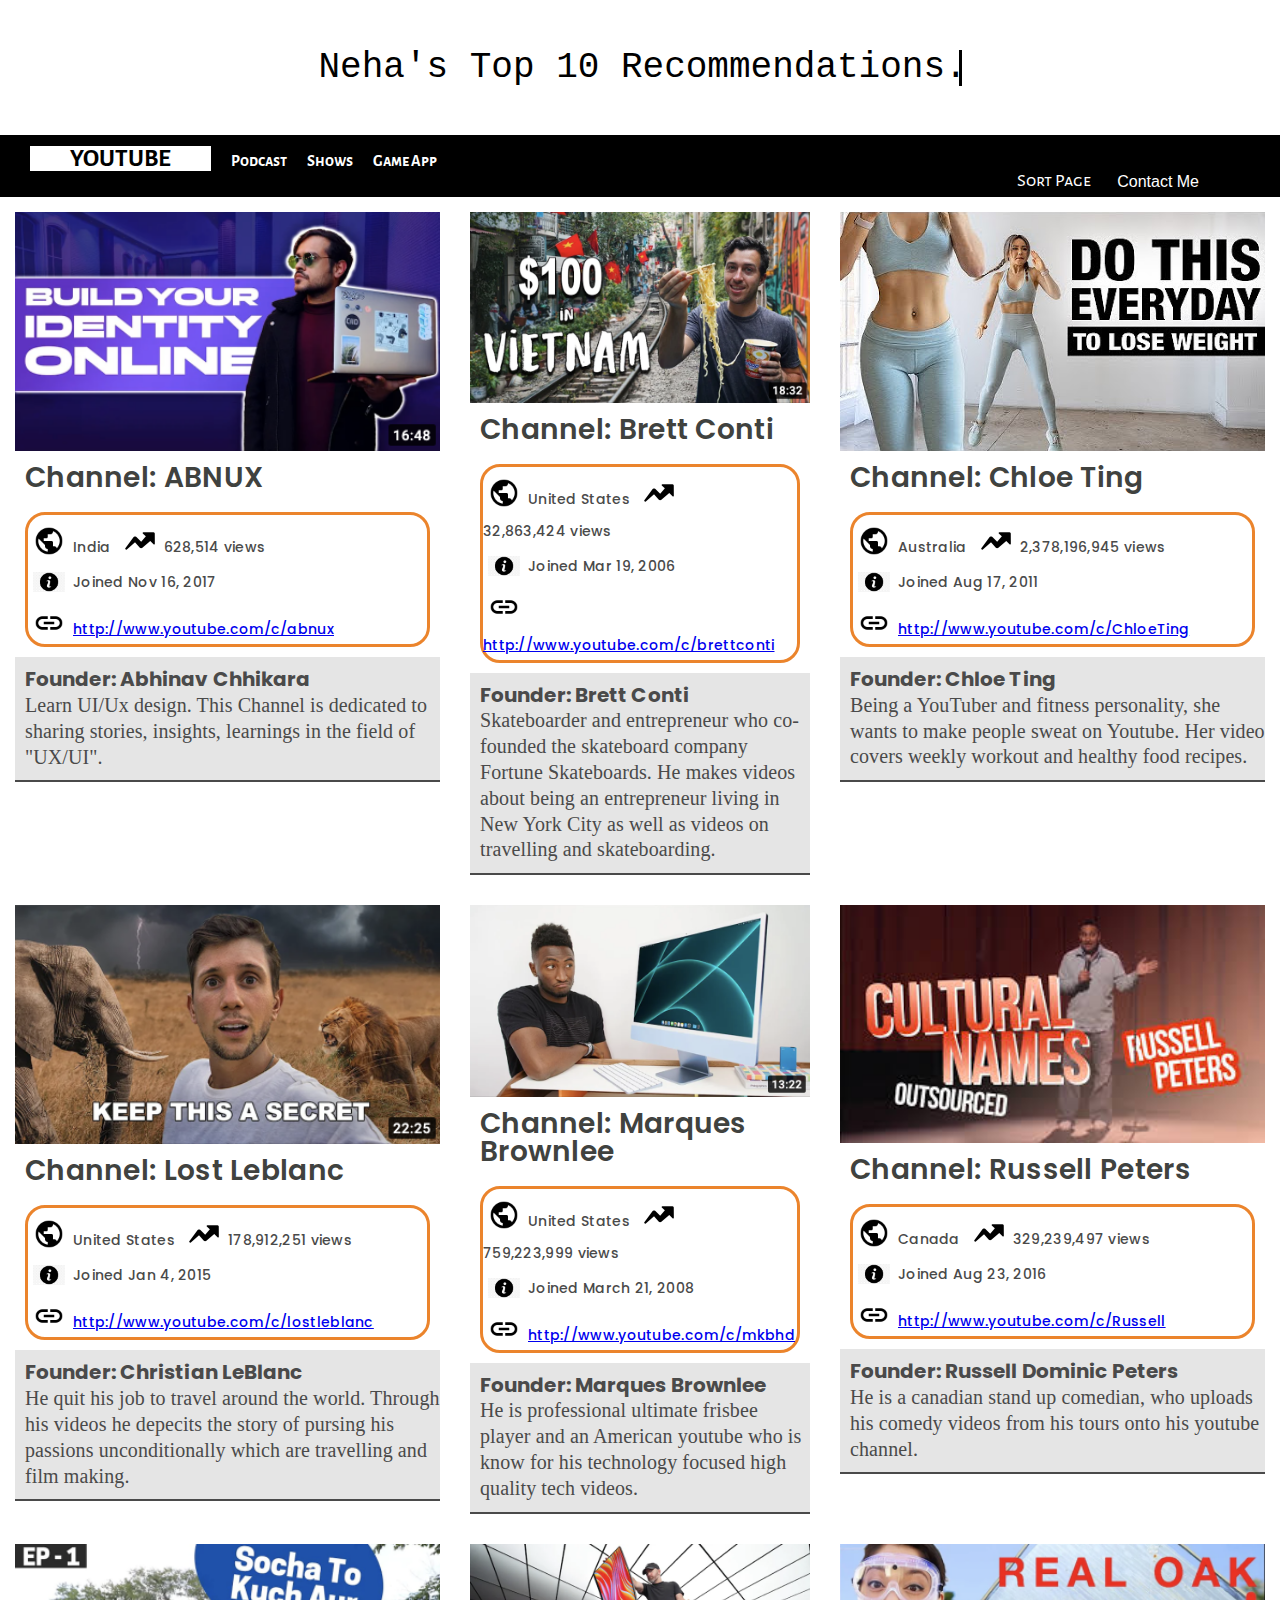
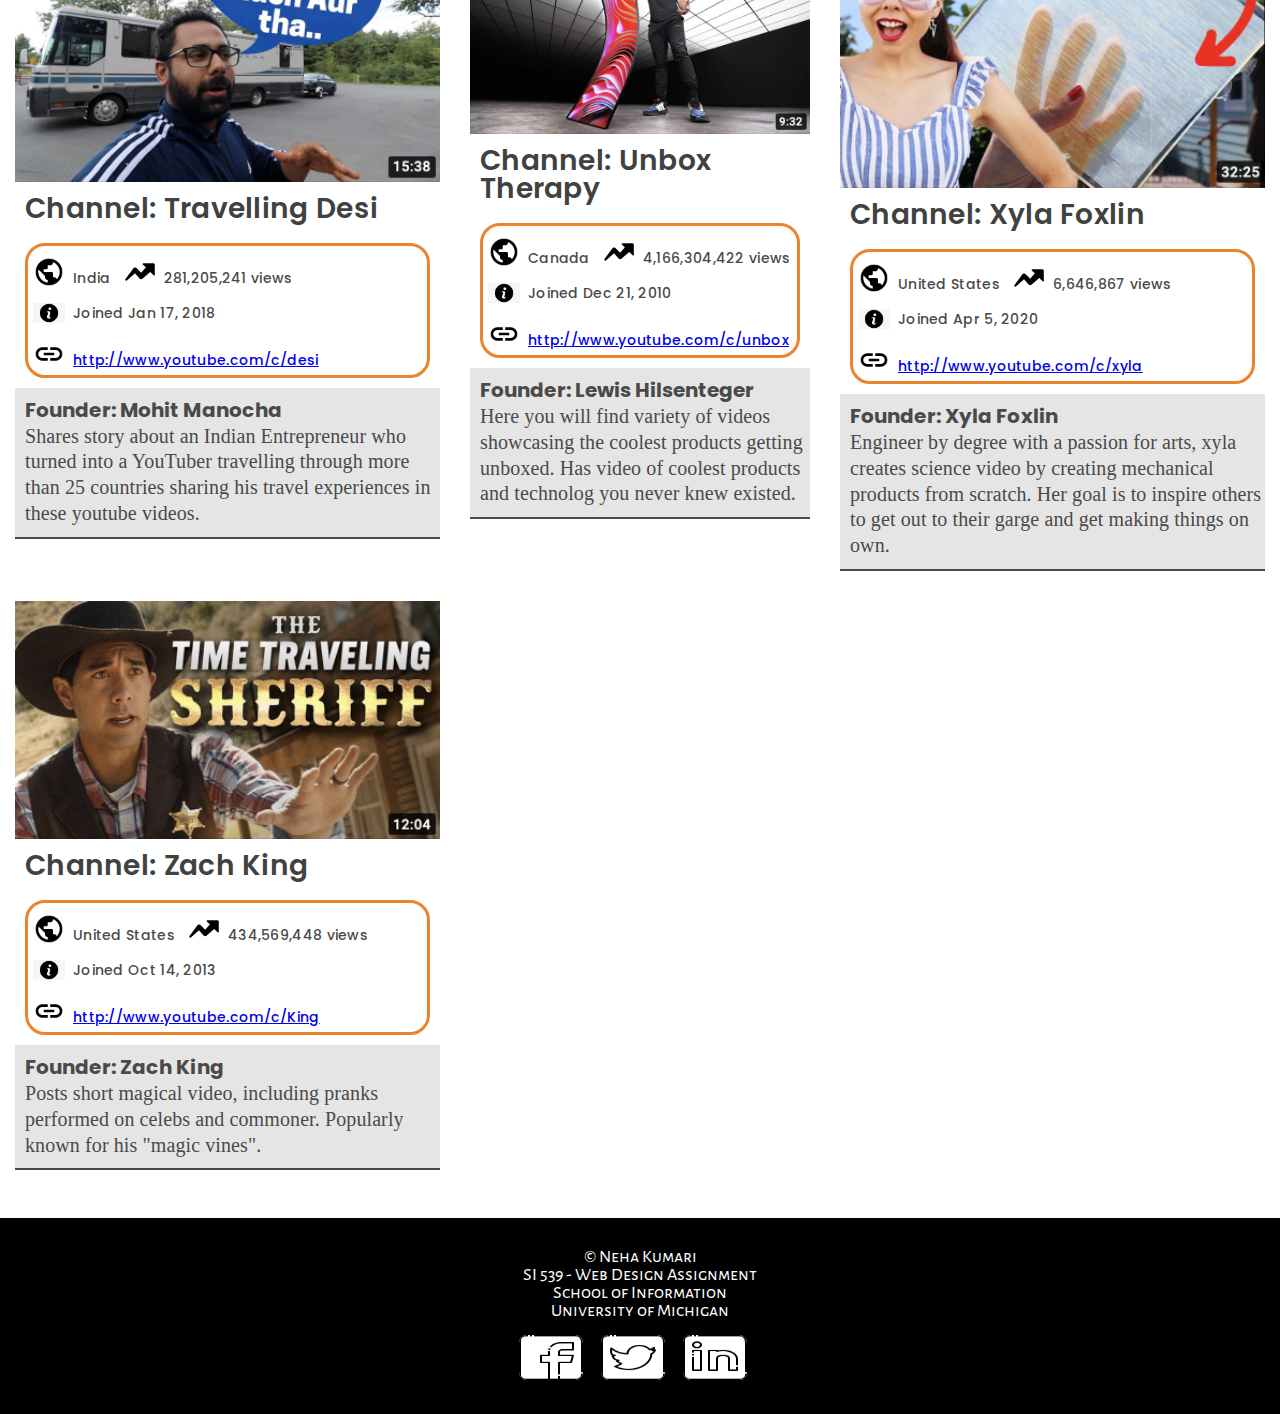
<file: index.html>
<!DOCTYPE html>
<html lang="en">

<head>
  <!-- Global site tag (gtag.js) - Google Analytics -->
  <script async src="https://www.googletagmanager.com/gtag/js?id=UA-214434183-1"></script>
  <script>
    window.dataLayer = window.dataLayer || [];
    function gtag() { dataLayer.push(arguments); }
    gtag('js', new Date());

    gtag('config', 'UA-214434183-1');

    // <!-- Hotjar Tracking Code for My site -->
    (function (h, o, t, j, a, r) {
      h.hj = h.hj || function () { (h.hj.q = h.hj.q || []).push(arguments) };
      h._hjSettings = { hjid: 2734327, hjsv: 6 };
      a = o.getElementsByTagName('head')[0];
      r = o.createElement('script'); r.async = 1;
      r.src = t + h._hjSettings.hjid + j + h._hjSettings.hjsv;
      a.appendChild(r);
    })(window, document, 'https://static.hotjar.com/c/hotjar-', '.js?sv=');
  </script>

  <meta charset="utf-8">
  <meta name="viewport" content="width=device-width, initial-scale=1.0">
  <link rel="stylesheet" type="text/css" href="css/html5reset.css">
  <link rel="stylesheet" type="text/css" href="css/style.css">
  <link href="https://fonts.googleapis.com/css?family=Poppins:400,600" rel="stylesheet">
  <link href="https://fonts.googleapis.com/css?family=Work+Sans" rel="stylesheet">
  <link rel="stylesheet" href="https://fonts.googleapis.com/css?family=Alegreya%20Sans%20SC">


  <link rel="shortcut icon" type="image/png" href="images/common/number_10.jpeg" />
  <title>Youtube Channel</title>
</head>

<body>
  <div class="container">
    <a href="#youtube-container" class="skip">Skip to Main Content</a>
    <header>
      <!-- <img src="images/common/neha_header.png" alt="" class="logo-title"> -->
      <div class="banner">
        <div class="typing">
          Neha's Top 10 Recommendations.
        </div>
      </div>
      <div class="background">
        <nav>
          <ul>
            <li class="highlighted"><a href="index.html">Youtube</a></li>
            <li><a href="podcast.html">Podcast</a></li>
            <li><a href="shows.html">Shows</a></li>
            <li><a href="apps.html">Game App</a></li>
          </ul>
          <div class="side">
            <div class="popup" onClick="filter()"> Sort Page </div>
            <button class="know_more">Contact Me</button>
            <div id="my_modal" class="modal ">
              <div class="modal-content effect">
                <span class="close"> &times;</span>
                <div class="form_img">
                  <img src="images/common/me.jpg" alt="neha's photo" />
                </div>
                <div class="text">
                  <p>Hi, I am Neha Kumari</p>
                  <p>I am a first year graduate student at the University of Michigan, pursing master's in information
                    science,
                    human computer interaction pathway.</p>
                  <p>To learn about my journey, kindly send me your details and I shall contact you. Thanks</p>
                </div>
                <div>
                  <form action="https://formspree.io/f/mjvlbnzk" method="POST">
                    <fieldset>
                      <legend>Your details</legend>
                      <ol>
                        <li>
                          <label for="name">Name</label>
                          <input id="name" name="name" type="text" placeholder="First and last name" required autofocus>
                        </li>
                        <li>
                          <label for="email">Email</label>
                          <input id="email" name="email" type="email" placeholder="example@domain.com" required>
                        </li>
                        <li>
                          <label for="phone">Phone</label>
                          <input id="phone" type="text" class="form-control bfh-phone" data-format="+1 (ddd) ddd-dddd"
                            placeholder="+1 (ddd) ddd-dddd" id="phone">
                        </li>
                      </ol>
                    </fieldset>
                    <fieldset>
                      <button type=submit class="button">Submit</button>
                    </fieldset>
                </div>
              </div>
            </div>

            <div class="popup">
              <div class="popuptext" id="myPopUp">
                <div class="controls">
                  <div class="each">
                    <label for="select-filter" class="label-filter"> Sort By Location : </label>
                    <select class="select-filter">
                      <option value="all">All location</option>
                      <option value=".green">Canada</option>
                      <option value=".blue">Australia</option>
                      <option value=".pink">India</option>
                      <option value=".yellow">United States</option>
                    </select>
                  </div>

                  <div class="each">
                    <label for="select-sort" class="label-sort"> Sort Aplhabetical : </label>
                    <select class="select-sort">
                      <option value="default:asc">Ascending</option>
                      <option value="default:desc">Descending</option>
                    </select>
                  </div>

                  <div class="each">
                    <label for="select-sort-years"> Sort by Publish Year : </label>
                    <select class="select-sort-years">
                      <option value="order:asc" data-sort="order:asc">Ascending</option>
                      <option value="order:desc" data-sort="order:desc">Descending</option>
                      <option value="random" data-sort="random">Random</option>
                    </select>
                  </div>

                  <div>
                    <button id="done" type="button" onclick="remove()"> Done</button>
                  </div>

                </div>
              </div>
            </div>
          </div>
        </nav>
      </div>
    </header>

    <main id="youtube-container">
      <div class="youtube mix pink" data-order="2017" tabindex="0">
        <img src="images/youtube/abnux.png" alt="ABNUX's thumbnail photo" />
        <h1>Channel: ABNUX</h1>
        <div class="box">
          <div>
            <span class="space">
              <img src="images/common/earth.png" class="common" alt="earth photo" />
              <span class="mins"> India</span>
            </span>
            <span class="space">
              <img src="images/common/trending.png" class="common" alt="trending photo" />
              <span class="mins"> 628,514 views </span>
            </span>
          </div>
          <div class="space">
            <img src="images/common/info.jpeg" class="common" alt="info photo" />
            <span class="mins"> Joined Nov 16, 2017</span>
          </div>
          <div class="space">
            <img src="images/common/link.png" class="common" alt="link photo" />
            <span class="mins"><a href="http://www.youtube.com/c/abnux">http://www.youtube.com/c/abnux</a></span>
          </div>

        </div>
        <p class="description">
          <span class="founder">Founder: Abhinav Chhikara </span> <br />
          Learn UI/Ux design. This Channel is dedicated to sharing stories, insights, learnings in the field of
          "UX/UI".
        </p>
      </div>

      <div class="youtube mix yellow" data-order="2006" tabindex="0">
        <img src="images/youtube/brett.png" alt="Brett Conti's thumbnail photo" />
        <h1>Channel: Brett Conti</h1>
        <div class="box">
          <div>
            <span class="space">
              <img src="images/common/earth.png" class="common" alt="earth photo" />
              <span class="mins"> United States</span>
            </span>
            <span class="space">
              <img src="images/common/trending.png" class="common" alt="trending photo" />
              <span class="mins"> 32,863,424 views </span>
            </span>
          </div>
          <div class="space">
            <img src="images/common/info.jpeg" class="common" alt="info photo" />
            <span class="mins"> Joined Mar 19, 2006</span>
          </div>
          <div class="space">
            <img src="images/common/link.png" class="common" alt="link photo" />
            <span class="mins"><a
                href="http://www.youtube.com/c/brettconti">http://www.youtube.com/c/brettconti</a></span>
          </div>

        </div>
        <p class="description">
          <span class="founder">Founder: Brett Conti </span> <br />
          Skateboarder and entrepreneur who co-founded the skateboard company Fortune Skateboards. He makes videos about
          being an entrepreneur living in New York City as well as videos on travelling and skateboarding.

        </p>
      </div>

      <div class="youtube mix blue" data-order="2011" tabindex="0">
        <img src="images/youtube/chloe_ting.jpeg" alt="Chloe ting's thumbnail photo" />
        <h1>Channel: Chloe Ting</h1>
        <div class="box">
          <div>
            <span class="space">
              <img src="images/common/earth.png" class="common" alt="earth photo" />
              <span class="mins"> Australia</span>
            </span>
            <span class="space">
              <img src="images/common/trending.png" class="common" alt="trending photo" />
              <span class="mins"> 2,378,196,945 views </span>
            </span>
          </div>
          <div class="space">
            <img src="images/common/info.jpeg" class="common" alt="info photo" />
            <span class="mins"> Joined Aug 17, 2011</span>
          </div>
          <div class="space">
            <img src="images/common/link.png" class="common" alt="link photo" />
            <span class="mins"><a
                href="http://www.youtube.com/c/ChloeTing">http://www.youtube.com/c/ChloeTing</a></span>
          </div>

        </div>
        <p class="description">
          <span class="founder">Founder: Chloe Ting </span> <br />
          Being a YouTuber and fitness personality, she wants to make people sweat on Youtube. Her video covers weekly
          workout and healthy food recipes.
        </p>
      </div>

      <div class="youtube mix yellow" data-order="2015" tabindex="0">
        <img src="images/youtube/leblanc.png" alt="LeBlanc's thumbnail photo" />
        <h1>Channel: Lost Leblanc</h1>
        <div class="box">
          <div>
            <span class="space">
              <img src="images/common/earth.png" class="common" alt="earth photo" />
              <span class="mins"> United States</span>
            </span>
            <span class="space">
              <img src="images/common/trending.png" class="common" alt="trending photo" />
              <span class="mins"> 178,912,251 views </span>
            </span>
          </div>
          <div class="space">
            <img src="images/common/info.jpeg" class="common" alt="info photo" />
            <span class="mins"> Joined Jan 4, 2015</span>
          </div>
          <div class="space">
            <img src="images/common/link.png" class="common" alt="link photo" />
            <span class="mins"><a
                href="http://www.youtube.com/c/lostleblanc">http://www.youtube.com/c/lostleblanc</a></span>
          </div>

        </div>
        <p class="description">
          <span class="founder">Founder: Christian LeBlanc</span> <br />
          He quit his job to travel around the world. Through his videos he depecits the story of pursing his passions
          unconditionally which are travelling and film making.
        </p>
      </div>

      <div class="youtube mix yellow" data-order="2008" tabindex="0">
        <img src="images/youtube/marques.png" alt="Marques's thumbnail photo" />
        <h1>Channel: Marques Brownlee</h1>
        <div class="box">
          <div>
            <span class="space">
              <img src="images/common/earth.png" class="common" alt="earth photo" />
              <span class="mins"> United States</span>
            </span>
            <span class="space">
              <img src="images/common/trending.png" class="common" alt="trending photo" />
              <span class="mins"> 759,223,999 views </span>
            </span>
          </div>
          <div class="space">
            <img src="images/common/info.jpeg" class="common" alt="info photo" />
            <span class="mins"> Joined March 21, 2008</span>
          </div>
          <div class="space">
            <img src="images/common/link.png" class="common" alt="link photo" />
            <span class="mins"><a href="http://www.youtube.com/c/mkbhd">http://www.youtube.com/c/mkbhd</a></span>
          </div>

        </div>
        <p class="description">
          <span class="founder">Founder: Marques Brownlee </span> <br />
          He is professional ultimate frisbee player and an American youtube who is know for his technology focused high
          quality tech videos.
        </p>
      </div>

      <div class="youtube mix green" data-order="2016" tabindex="0">
        <img src="images/youtube/russell.jpeg" alt="Russell Peters's thumbnail photo" />
        <h1>Channel: Russell Peters</h1>
        <div class="box">
          <div>
            <span class="space">
              <img src="images/common/earth.png" class="common" alt="earth photo" />
              <span class="mins"> Canada</span>
            </span>
            <span class="space">
              <img src="images/common/trending.png" class="common" alt="trending photo" />
              <span class="mins"> 329,239,497 views </span>
            </span>
          </div>
          <div class="space">
            <img src="images/common/info.jpeg" class="common" alt="info photo" />
            <span class="mins"> Joined Aug 23, 2016</span>
          </div>
          <div class="space">
            <img src="images/common/link.png" class="common" alt="link photo" />
            <span class="mins"><a
                href="http://www.youtube.com/c/RussellPeters">http://www.youtube.com/c/Russell</a></span>
          </div>

        </div>
        <p class="description">
          <span class="founder">Founder: Russell Dominic Peters </span> <br />
          He is a canadian stand up comedian, who uploads his comedy videos from his tours onto his youtube channel.
        </p>
      </div>

      <div class="youtube mix pink" data-order="2018" tabindex="0">
        <img src="images/youtube/travelling_desi.png" alt="travelling desi's thumbnail photo" />
        <h1>Channel: Travelling Desi</h1>
        <div class="box">
          <div>
            <span class="space">
              <img src="images/common/earth.png" class="common" alt="earth photo" />
              <span class="mins"> India</span>
            </span>
            <span class="space">
              <img src="images/common/trending.png" class="common" alt="trending photo" />
              <span class="mins"> 281,205,241 views </span>
            </span>
          </div>
          <div class="space">
            <img src="images/common/info.jpeg" class="common" alt="info photo" />
            <p class="mins"> Joined Jan 17, 2018</p>
          </div>
          <div class="space">
            <img src="images/common/link.png" class="common" alt="link photo" />
            <span class="mins"><a href="http://www.youtube.com/c/TravelingDesi">http://www.youtube.com/c/desi</a></span>
          </div>

        </div>
        <p class="description">
          <span class="founder"> Founder: Mohit Manocha </span> <br />
          Shares story about an Indian Entrepreneur who turned into a YouTuber travelling through more than 25 countries
          sharing his travel experiences in these youtube videos.
        </p>
      </div>

      <div class="youtube mix green" data-order="2010" tabindex="0">
        <img src=" images/youtube/unbox_theraphy.png" alt="Unbox Therapy's thumbnail photo" />
        <h1>Channel: Unbox Therapy</h1>
        <div class="box">
          <div>
            <span class="space">
              <img src="images/common/earth.png" class="common" alt="earth photo" />
              <span class="mins"> Canada</span>
            </span>
            <span class="space">
              <img src="images/common/trending.png" class="common" alt="trending photo" />
              <span class="mins"> 4,166,304,422 views </span>
            </span>
          </div>
          <div class="space">
            <img src="images/common/info.jpeg" class="common" alt="info photo" />
            <span class="mins"> Joined Dec 21, 2010</span>
          </div>
          <div class="space">
            <img src="images/common/link.png" class="common" alt="link photo" />
            <span class="mins"><a href="http://www.youtube.com/c/unboxtherapy">http://www.youtube.com/c/unbox</a></span>
          </div>

        </div>
        <p class="description">
          <span class="founder">Founder: Lewis Hilsenteger </span> <br />
          Here you will find variety of videos showcasing the coolest products getting unboxed. Has video of coolest
          products and technolog you never knew existed.
        </p>
      </div>

      <div class="youtube mix yellow" data-order="2020" tabindex="0">
        <img src="images/youtube/xyla.png" alt="Xyla Foxlin's thumbnail photo" />
        <h1>Channel: Xyla Foxlin</h1>
        <div class="box">
          <div>
            <span class="space">
              <img src="images/common/earth.png" class="common" alt="earth photo" />
              <span class="mins"> United States</span>
            </span>
            <span class="space">
              <img src="images/common/trending.png" class="common" alt="trending photo" />
              <span class="mins"> 6,646,867 views </span>
            </span>
          </div>
          <div class="space">
            <img src="images/common/info.jpeg" class="common" alt="info photo" />
            <p class="mins"> Joined Apr 5, 2020</p>
          </div>
          <div class="space">
            <img src="images/common/link.png" class="common" alt="link photo" />
            <span class="mins"><a href="http://www.youtube.com/c/xylafoxlin">http://www.youtube.com/c/xyla</a></span>
          </div>

        </div>
        <p class="description">
          <span class="founder"> Founder: Xyla Foxlin </span> <br />
          Engineer by degree with a passion for arts, xyla creates science video by creating mechanical products from
          scratch. Her goal is to inspire others to get out
          to their garge and get making things on own.
        </p>
      </div>

      <div class="youtube mix yellow" data-order="2013" tabindex="0">
        <img src="images/youtube/zach_king.png" alt="Zach King's thumbnail photo" />
        <h1>Channel: Zach King</h1>
        <div class="box">
          <div>
            <span class="space">
              <img src="images/common/earth.png" class="common" alt="earth photo" />
              <span class="mins"> United States</span>
            </span>
            <span class="space">
              <img src="images/common/trending.png" class="common" alt="trending photo" />
              <span class="mins"> 434,569,448 views</span>
            </span>
          </div>
          <div class="space">
            <img src="images/common/info.jpeg" class="common" alt="info photo" />
            <span class="mins"> Joined Oct 14, 2013</span>
          </div>
          <div class="space">
            <img src="images/common/link.png" class="common" alt="link photo" />
            <span class="mins"><a href="http://www.youtube.com/c/ZachKingVine">http://www.youtube.com/c/King</a></span>
          </div>

        </div>
        <p class="description">
          <span class="founder"> Founder: Zach King </span> <br />
          Posts short magical video, including pranks performed on celebs and commoner. Popularly known for his "magic
          vines".
        </p>
      </div>
    </main>

    <footer class="footer">
      <p>
        &copy; Neha Kumari <br /> SI 539 - Web Design Assignment <br />
        School of Information <br /> University of Michigan <br />
      </p>
      <div>
        <span><img src="images/common/facebook.png" alt="facebook's thumbnail photo" />
        </span>
        <span><img src="images/common/twitter.png" alt="twitter's thumbnail photo" />
        </span>
        <span><img src="images/common/linkedin.png" alt="linkedin's thumbnail photo" />
        </span>
      </div>
    </footer>

  </div>
  <script src="dist/mixitup.min.js"></script>
  <script>

    var containerEl = document.querySelector('#youtube-container');
    var mixer = mixitup(containerEl);

    // var containerEl = document.querySelector('#youtube-container');
    var selectFilter = document.querySelector('.select-filter');
    var selectSort = document.querySelector('.select-sort');
    var selectYears = document.querySelector('.select-sort-years');

    // var mixer = mixitup(containerEl);

    selectFilter.addEventListener('change', function () {
      var selector = selectFilter.value;

      mixer.filter(selector);
    });

    selectSort.addEventListener('change', function () {
      var order = selectSort.value;

      mixer.sort(order);
    });

    selectYears.addEventListener('change', function () {
      var year_order = selectYears.value;

      mixer.sort(year_order);
    });

    //modal changes
    var modal = document.getElementById("my_modal");
    var btn = document.getElementsByClassName("know_more")[0];
    var span = document.getElementsByClassName("close")[0];
    btn.onclick = function () {
      modal.style.display = "block";
    }

    document.querySelector("h1").backgroundColor = "#CC00FF";
    span.onclick = function () {
      modal.style.display = "none";
    }

    // close modal if user click outside the modal.
    window.onclick = function (event) {
      if (event.target == modal) {
        modal.style.display = "none";
      }
    }

    //pop up filter
    function filter() {
      var popup = document.getElementById("myPopUp");
      popup.classList.add("show");
    }

    function remove() {
      var popup = document.getElementById("myPopUp");
      popup.classList.toggle("show");
    }

  </script>
</body>

</html>
</file>
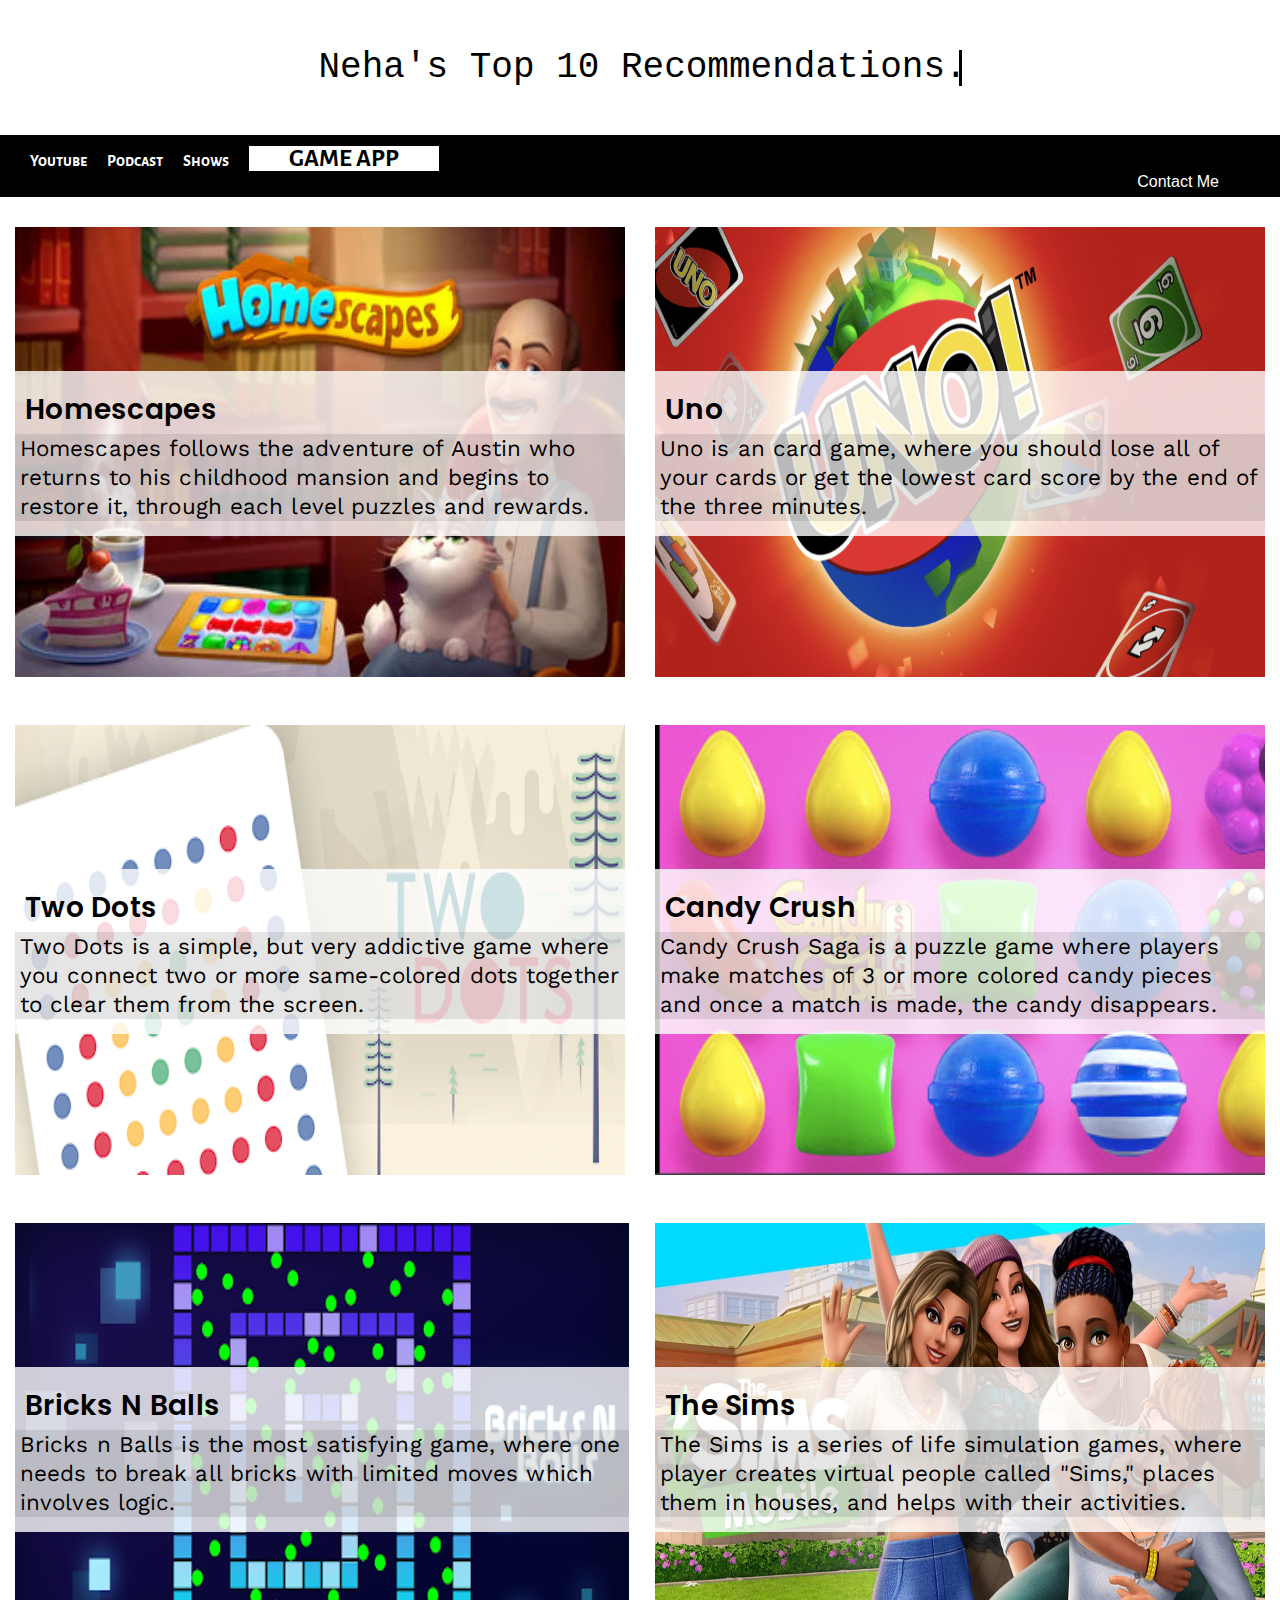
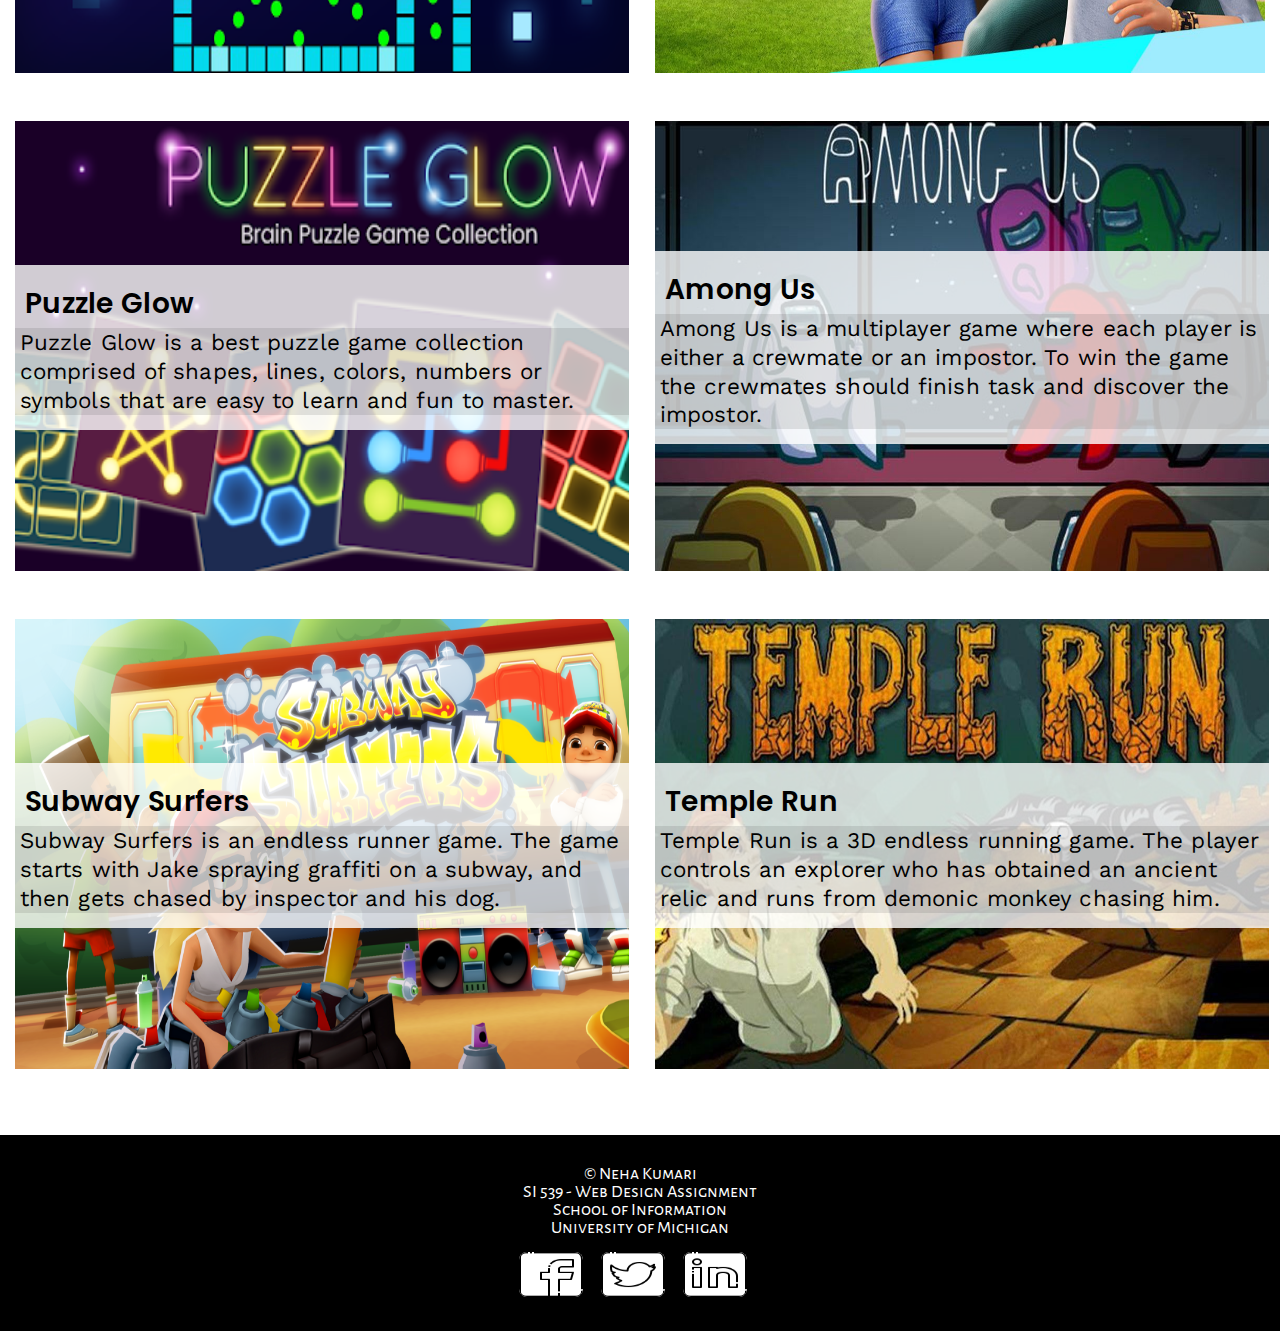
<file: apps.html>
<!DOCTYPE html>
<html lang="en">

<head>
    <!-- Global site tag (gtag.js) - Google Analytics -->
    <script async src="https://www.googletagmanager.com/gtag/js?id=UA-214434183-3"></script>
    <script>
        window.dataLayer = window.dataLayer || [];
        function gtag() { dataLayer.push(arguments); }
        gtag('js', new Date());

        gtag('config', 'UA-214434183-3');
    </script>
    <meta charset="utf-8">
    <meta name="viewport" content="width=device-width, initial-scale=1.0">
    <link rel="stylesheet" type="text/css" href="css/html5reset.css">
    <link rel="stylesheet" type="text/css" href="css/style.css">
    <link href="https://fonts.googleapis.com/css?family=Poppins:400,600" rel="stylesheet">
    <link href="https://fonts.googleapis.com/css?family=Work+Sans" rel="stylesheet">
    <link href="https://fonts.googleapis.com/css2?family=Pangolin&display=swap" rel="stylesheet">
    <link rel="stylesheet" href="https://fonts.googleapis.com/css?family=Alegreya%20Sans%20SC">

    <link rel="shortcut icon" type="image/png" href="images/common/number_10.jpeg" />
    <title>Gaming Phone App</title>
</head>

<body>
    <div class="container">
        <a href="#app-container" class="skip">Skip to Main Content</a>
        <header>
            <!-- <img src="images/common/neha_header.png" alt="" class="logo-title"> -->
            <div class="banner">
                <div class="typing">
                    Neha's Top 10 Recommendations.
                </div>
            </div>
            <div class="background">
                <nav>
                    <ul>
                        <li><a href="index.html">Youtube</a></li>
                        <li><a href="podcast.html">Podcast</a></li>
                        <li><a href="shows.html">Shows</a></li>
                        <li class="highlighted"><a href="apps.html">Game App</a></li>
                    </ul>
                    <div class="side">
                        <button class="know_more">Contact Me</button>
                        <div id="my_modal" class="modal ">
                            <div class="modal-content effect">
                                <span class="close"> &times;</span>
                                <div class="form_img">
                                    <img src="images/common/me.jpg" alt="neha's photo" />
                                </div>
                                <div class="text">
                                    <p>Hi, I am Neha Kumari</p>
                                    <p>I am a first year graduate student at the University of Michigan, pursing
                                        master's in information
                                        science,
                                        human computer interaction pathway.</p>
                                    <p>To learn about my journey, kindly send me your details and I shall contact you.
                                        Thanks</p>
                                </div>
                                <div>
                                    <form action="https://formspree.io/f/mjvlbnzk" method="POST">
                                        <fieldset>
                                            <legend>Your details</legend>
                                            <ol>
                                                <li>
                                                    <label for="name">Name</label>
                                                    <input id="name" name="name" type="text"
                                                        placeholder="First and last name" required autofocus>
                                                </li>
                                                <li>
                                                    <label for="email">Email</label>
                                                    <input id="email" name="email" type="email"
                                                        placeholder="example@domain.com" required>
                                                </li>
                                                <li>
                                                    <label for="phone">Phone</label>
                                                    <input id="phone" type="text" class="form-control bfh-phone"
                                                        data-format="+1 (ddd) ddd-dddd" placeholder="+1 (ddd) ddd-dddd"
                                                        id="phone">
                                                </li>
                                            </ol>
                                        </fieldset>
                                        <fieldset>
                                            <button type=submit class="button">Submit</button>
                                        </fieldset>
                                </div>
                            </div>
                        </div>
                    </div>
                </nav>
            </div>
        </header>

        <main id="app-container">
            <div class="first-image" tabindex="0">
                <img src="images/app/uno.png" alt="uno's thumbnail photo" />
            </div>
            <div class="first app-text">
                <h1>Uno</h1>
                <p class="description">Uno is an card game, where you should lose all of your cards or get the lowest
                    card score by the end
                    of the three minutes.
                </p>
            </div>

            <div class="second-image" tabindex="0">
                <img src="images/app/homescapes.jpeg" alt="homescapes's thumbnail photo" />
            </div>
            <div class="second app-text">
                <h1>Homescapes</h1>
                <p class="description">Homescapes follows the adventure of Austin who returns to his childhood mansion
                    and begins to restore
                    it, through each level puzzles and rewards.
                </p>
            </div>

            <div class="third-image" tabindex="0">
                <img src="images/app/candy.png" alt="candy crush's thumbnail photo" />
            </div>
            <div class="third app-text">
                <h1>Candy Crush</h1>
                <p class="description">Candy Crush Saga is a puzzle game where players make matches of 3 or more
                    colored candy pieces and
                    once a match is made, the candy disappears.
                </p>
            </div>

            <div class="fourth-image" tabindex="0">
                <img src="images/app/two_dots.png" alt="two dots's thumbnail photo" />
            </div>
            <div class="fourth app-text">
                <h1>Two Dots</h1>
                <p class="description">Two Dots is a simple, but very addictive game where you connect two or more
                    same-colored dots
                    together to clear them from the screen.
                </p>
            </div>

            <div class="fifth-image mix" tabindex="0">
                <img src="images/app/the_sims.jpg" alt="the sims's thumbnail photo" />
            </div>
            <div class="fifth app-text">
                <h1>The Sims</h1>
                <p class="description">The Sims is a series of life simulation games, where player creates virtual
                    people called "Sims,"
                    places them in houses, and helps with their activities.
                </p>
            </div>

            <div class="sixth-image" tabindex="0">
                <img src="images/app/bricks_ball.png" alt="'s thumbnail photo" />
            </div>
            <div class="sixth app-text">
                <h1>Bricks N Balls</h1>
                <p class="description">Bricks n Balls is the most satisfying game, where one needs to break all bricks
                    with limited moves which involves logic.
                </p>
            </div>

            <div class="seventh-image" tabindex="0">
                <img src="images/app/among_us.jpg" alt="among us's thumbnail photo" />
            </div>
            <div class="seventh app-text">
                <h1>Among Us</h1>
                <p class="description">Among Us is a multiplayer game where each player is either a crewmate or an
                    impostor. To win the
                    game the crewmates should finish task and discover the impostor.
                </p>
            </div>

            <div class="eigth-image" tabindex="0">
                <img src="images/app/puzzle_glow.png" alt="puzzle glow's thumbnail photo" />
            </div>
            <div class="eigth app-text">
                <h1>Puzzle Glow</h1>
                <p class="description">Puzzle Glow is a best puzzle game collection comprised of shapes, lines, colors,
                    numbers or symbols
                    that are easy to learn and fun to master.
                </p>
            </div>

            <div class="ninth-image" tabindex="0">
                <img src="images/app/temple.jpeg" alt="queen gambit's thumbnail photo" />
            </div>
            <div class="ninth app-text">
                <h1>Temple Run</h1>
                <p class="description">Temple Run is a 3D endless running game. The player controls an explorer who has
                    obtained an ancient
                    relic and runs from demonic monkey chasing him.
                </p>
            </div>

            <div class="tenth-image" tabindex="0">
                <img src="images/app/subway.png" alt="subway surfers's thumbnail photo" />
            </div>
            <div class="tenth app-text">
                <h1>Subway Surfers</h1>
                <p class="description">Subway Surfers is an endless runner game. The game starts with Jake spraying
                    graffiti on a subway,
                    and
                    then gets chased by inspector and his dog.
                </p>
            </div>

        </main>

        <footer class="footer">
            <p>
                &copy; Neha Kumari <br /> SI 539 - Web Design Assignment <br />
                School of Information <br /> University of Michigan <br />
            </p>
            <div>
                <span><img src="images/common/facebook.png" alt="facebook's thumbnail photo" />
                </span>
                <span><img src="images/common/twitter.png" alt="twitter's thumbnail photo" />
                </span>
                <span><img src="images/common/linkedin.png" alt="linkedin's thumbnail photo" />
                </span>
            </div>
        </footer>

    </div>
    <script src="dist/mixitup.min.js"></script>
    <script>

        var containerEl = document.querySelector('#app-container');
        var mixer = mixitup(containerEl);

        //modal changes
        var modal = document.getElementById("my_modal");
        var btn = document.getElementsByClassName("know_more")[0];
        var span = document.getElementsByClassName("close")[0];
        btn.onclick = function () {
            modal.style.display = "block";
        }

        span.onclick = function () {
            modal.style.display = "none";
        }

        // close modal if user click outside the modal.
        window.onclick = function (event) {
            if (event.target == modal) {
                modal.style.display = "none";
            }
        }

    </script>
</body>

</html>
</file>
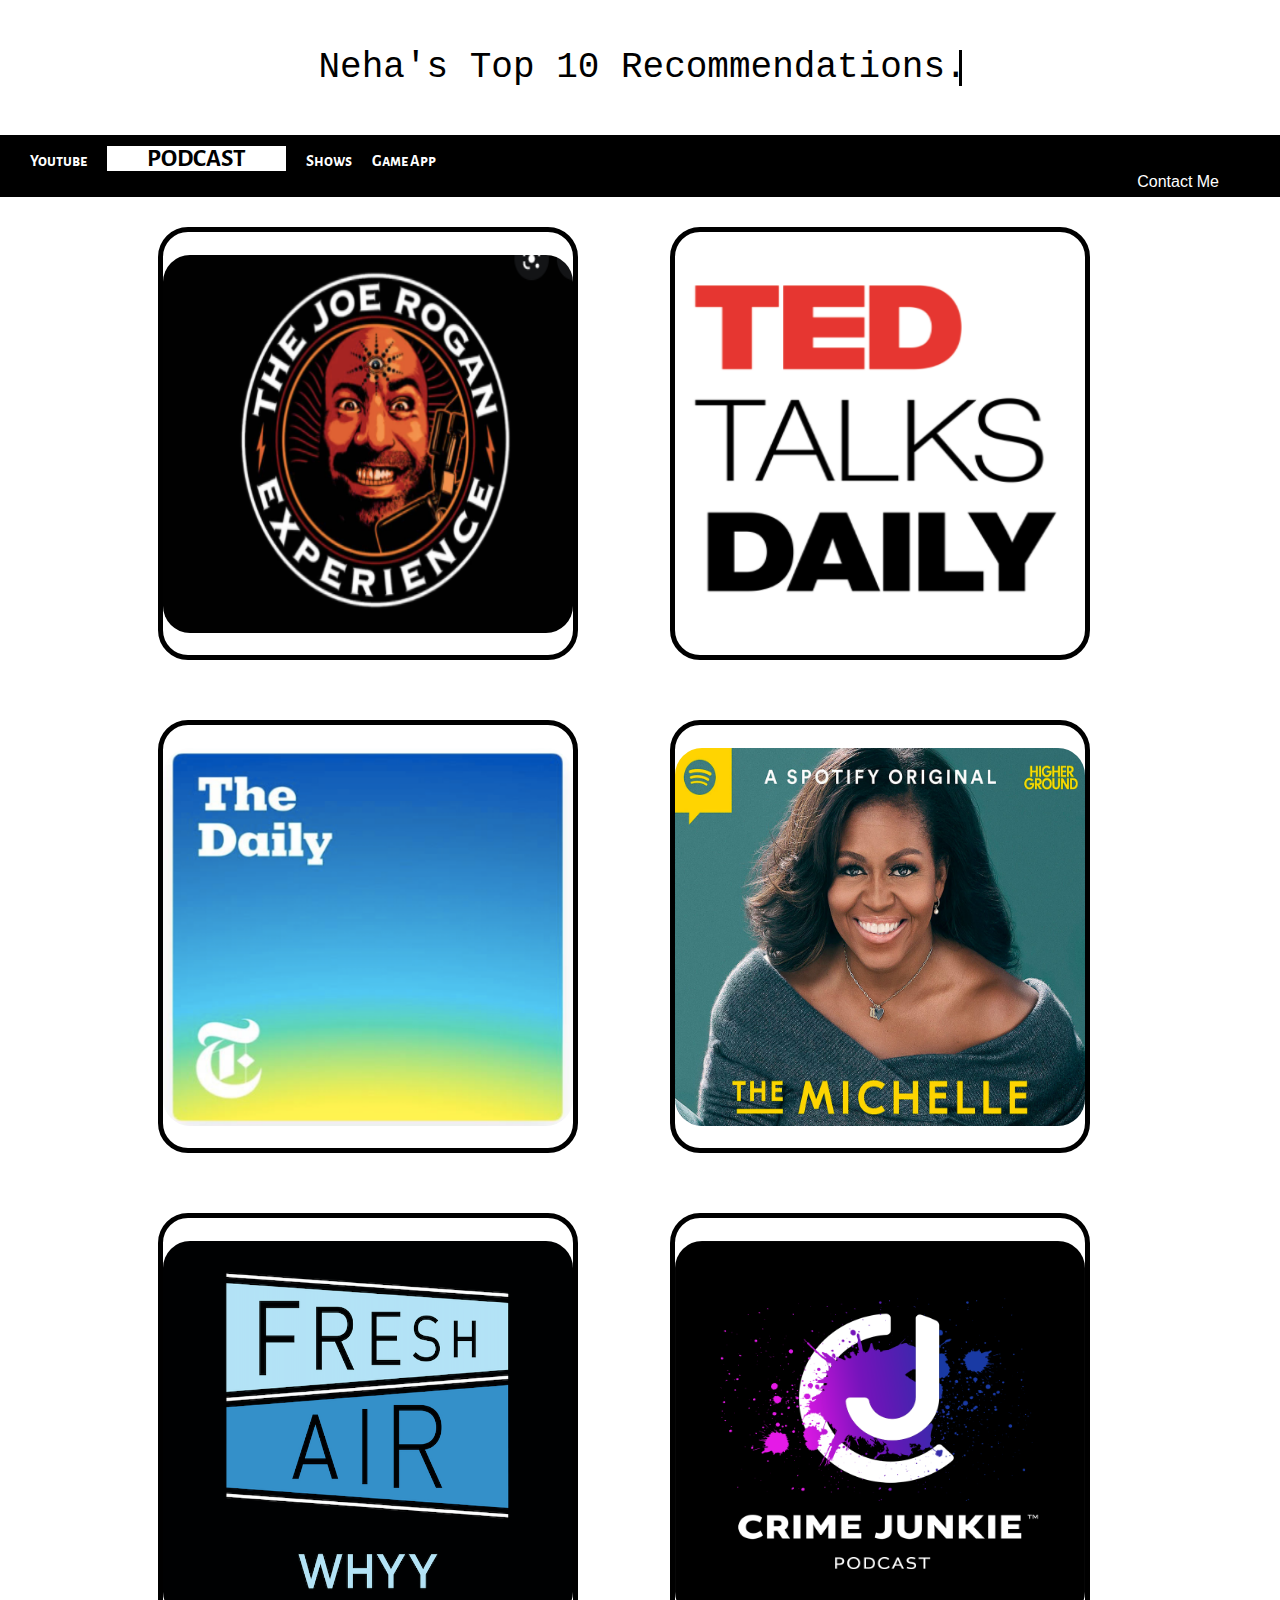
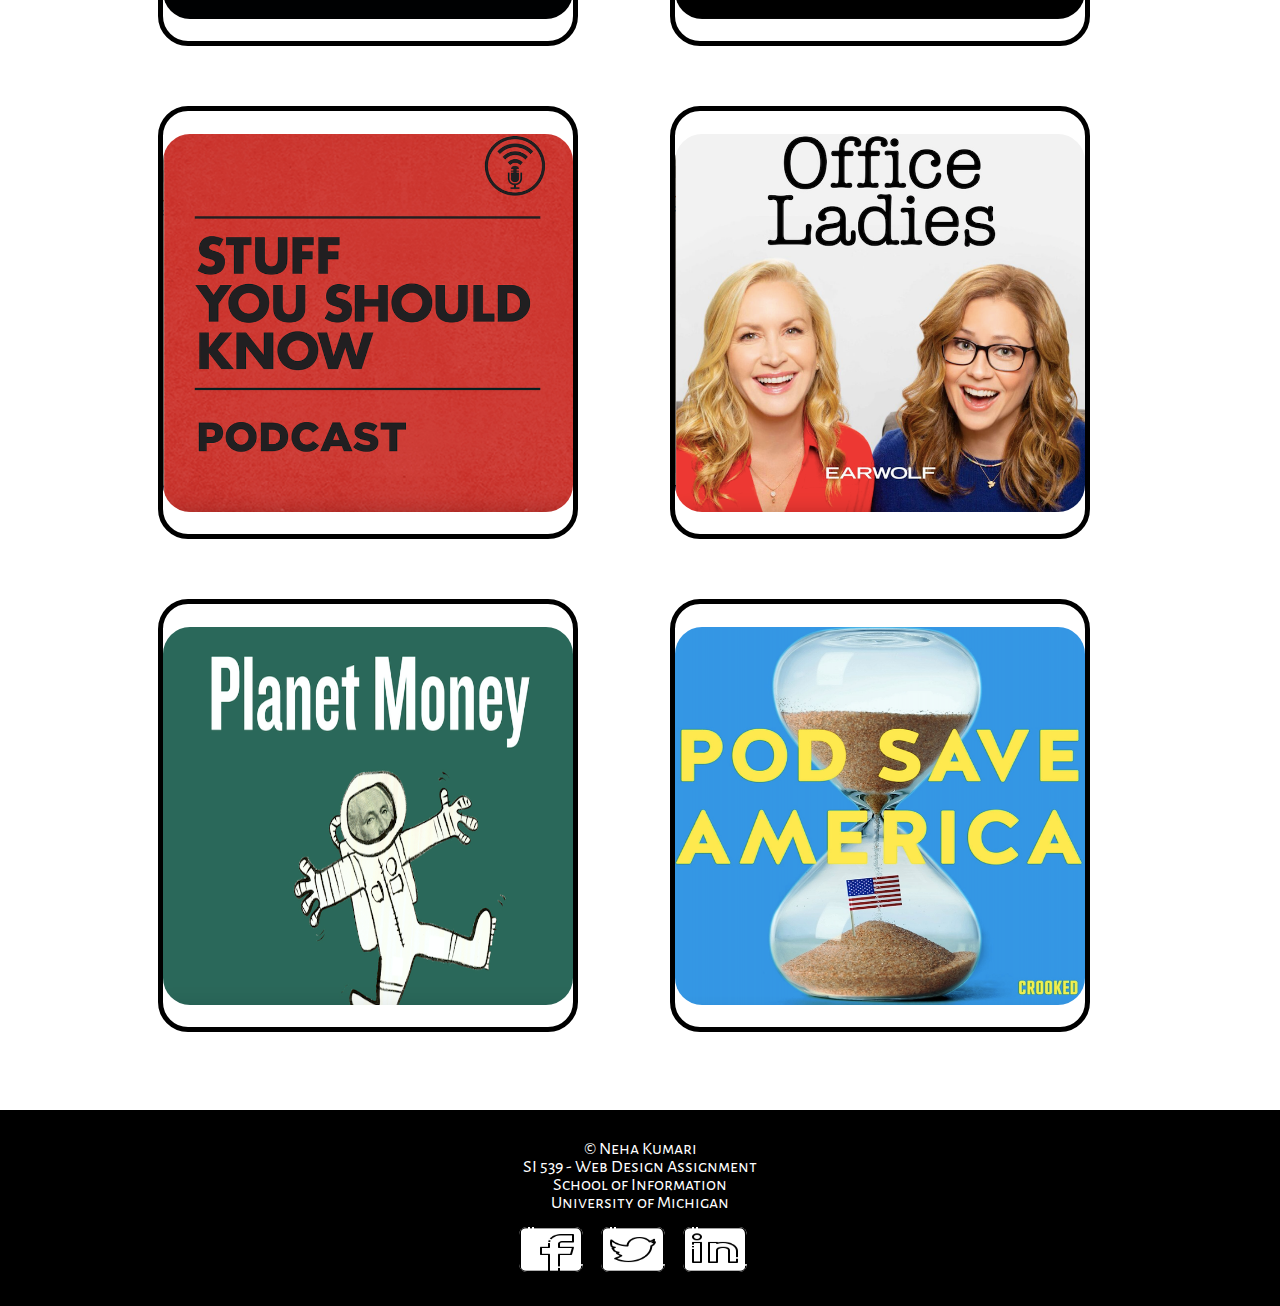
<file: podcast.html>
<!DOCTYPE html>
<html lang="en">

<head>
    <!-- Global site tag (gtag.js) - Google Analytics -->
    <script async src="https://www.googletagmanager.com/gtag/js?id=UA-214434183-2"></script>
    <script>
        window.dataLayer = window.dataLayer || [];
        function gtag() { dataLayer.push(arguments); }
        gtag('js', new Date());

        gtag('config', 'UA-214434183-2');
    </script>
    <meta charset="utf-8">
    <meta name="viewport" content="width=device-width, initial-scale=1.0">
    <link rel="stylesheet" type="text/css" href="css/html5reset.css">
    <link rel="stylesheet" type="text/css" href="css/style.css">
    <link href="https://fonts.googleapis.com/css?family=Poppins:400,600" rel="stylesheet">
    <link href="https://fonts.googleapis.com/css?family=Work+Sans" rel="stylesheet">
    <link rel="stylesheet" href="https://fonts.googleapis.com/css?family=Alegreya%20Sans%20SC">


    <link rel="shortcut icon" type="image/png" href="images/common/number_10.jpeg" />
    <title>Podcast Channel</title>
</head>

<body>
    <div class="container">
        <a href="#podcast-container" class="skip">Skip to Main Content</a>
        <header>
            <!-- <img src="images/common/neha_header.png" alt="" class="logo-title"> -->
            <div class="banner">
                <div class="typing">
                    Neha's Top 10 Recommendations.
                </div>
            </div>
            <div class="background">
                <nav>
                    <ul>
                        <li><a href="index.html">Youtube</a></li>
                        <li class="highlighted"><a href="podcast.html">Podcast</a></li>
                        <li><a href="shows.html">Shows</a></li>
                        <li><a href="apps.html">Game App</a></li>
                    </ul>
                    <div class="side">
                        <button class="know_more">Contact Me</button>
                        <div id="my_modal" class="modal ">
                            <div class="modal-content effect">
                                <span class="close"> &times;</span>
                                <div class="form_img">
                                    <img src="images/common/me.jpg" alt="neha's photo" />
                                </div>
                                <div class="text">
                                    <p>Hi, I am Neha Kumari</p>
                                    <p>I am a first year graduate student at the University of Michigan, pursing
                                        master's in information
                                        science,
                                        human computer interaction pathway.</p>
                                    <p>To learn about my journey, kindly send me your details and I shall contact you.
                                        Thanks</p>
                                </div>
                                <div>
                                    <form action="https://formspree.io/f/mjvlbnzk" method="POST">
                                        <fieldset>
                                            <legend>Your details</legend>
                                            <ol>
                                                <li>
                                                    <label for="name">Name</label>
                                                    <input id="name" name="name" type="text"
                                                        placeholder="First and last name" required autofocus>
                                                </li>
                                                <li>
                                                    <label for="email">Email</label>
                                                    <input id="email" name="email" type="email"
                                                        placeholder="example@domain.com" required>
                                                </li>
                                                <li>
                                                    <label for="phone">Phone</label>
                                                    <input id="phone" type="text" class="form-control bfh-phone"
                                                        data-format="+1 (ddd) ddd-dddd" placeholder="+1 (ddd) ddd-dddd"
                                                        id="phone">
                                                </li>
                                            </ol>
                                        </fieldset>
                                        <fieldset>
                                            <button type=submit class="button">Submit</button>
                                        </fieldset>
                                </div>
                            </div>
                        </div>
                    </div>
                </nav>
            </div>
        </header>

        <main id="podcast-container">
            <!-- <div id="background-image">
                <div id="background-text"> Scroll and Flip card to Know More.</div>
            </div> -->
            <div id="container">
                <div class="title a" tabindex="0">
                    <div class="podcast_common">
                        <img src="images/podcast/joe_rogan.png" alt="joe rogan's thumbnail photo" />
                    </div>
                    <div class="podcast">
                        <h1 class="podcast_title">1. The Joe Rogan Experience</h1>
                        <p class="podcast_text">
                            <strong>Hosted by: </strong>Joe Rogan<strong><br></strong><br><strong>Running since:
                            </strong>2009<strong><br>Genre</strong>: Talk / Interviews<br><strong>Podcast
                                language:</strong>
                            English<br><br><strong>Broadcast from:</strong> Austin, Texas,
                            USA<br><strong>Owned/Published
                                by:</strong> Spotify Technology SA
                        </p>
                    </div>
                </div>
                <div class="title" tabindex="0">
                    <div class="podcast_common">
                        <img src="images/podcast/ted_talk.png" alt="ted talk's thumbnail photo" />
                    </div>
                    <div class="podcast">
                        <h2 class="podcast_title">2. TED Talks Daily</h2>
                        <p class="podcast_text">
                            <strong>Hosted by: </strong>Elise Hu<strong><br><br>Running since:
                            </strong>2020<strong><br>Genre: </strong>Talk<br><strong>Podcast language:</strong>
                            English<br><br><strong>Broadcast from:</strong> Los Angeles, California,
                            USA<strong><br>Owned/Published by:</strong> TED Foundation
                        </p>
                    </div>
                </div>
                <div class="title" tabindex="0">
                    <div class="podcast_common">
                        <img src="images/podcast/times.png" alt="the daily's thumbnail photo" />
                    </div>
                    <div class="podcast">
                        <h1 class="podcast_title">3. The Daily</h1>
                        <p class="podcast_text">
                            <strong>Hosted by: </strong>Michael Barbaro<strong><br><br>Running since:
                            </strong>2017<strong><br>Genre: </strong>News<br><strong>Podcast language:</strong>
                            English<br><br><strong>Broadcast from:</strong> New York City, New York,
                            USA<strong><br>Owned/Published by:</strong> The New York Times Company
                        </p>
                    </div>
                </div>
                <div class="title" tabindex="0">
                    <div class="podcast_common">
                        <img src="images/podcast/michelle_obama.jpeg" alt="michelle obama's thumbnail photo" />
                    </div>
                    <div class="podcast">
                        <h1 class="podcast_title">4. The Michelle Obama Podcast</h1>
                        <p class="podcast_text">
                            <strong>Hosted by:</strong> Michelle Obama<strong><br><br>Running since:
                            </strong>2020<strong><br>Genre: </strong>Talk / Interviews<br><strong>Podcast
                                language:</strong>
                            English<br><br><strong>Broadcast from:</strong> Washington, D.C.,
                            USA<strong><br>Owned/Published
                                by:</strong> Higher Ground Productions &amp; Spotify
                        </p>
                    </div>
                </div>
                <div class="title" tabindex="0">
                    <div class="podcast_common">
                        <img src="images/podcast/fresh_air.png" alt="fresh air's thumbnail photo" />
                    </div>
                    <div class="podcast">
                        <h1 class="podcast_title">5. Fresh Air</h1>
                        <p class="podcast_text">
                            <strong>Hosted by:</strong> Terry Gross<strong><br><br>Running since:
                            </strong>2011<strong><br>Genre: </strong>Talk, Reviews<br><strong>Podcast language:</strong>
                            English<br><br><strong>Broadcast from:</strong> Philadelphia, Pennsylvania,
                            USA<strong><br>Owned/Published
                                by:</strong> National Public Radio &amp; itunes
                        </p>
                    </div>
                </div>
                <div class="title" tabindex="0">
                    <div class="podcast_common">
                        <img src="images/podcast/crime.png" alt="crime junkie's thumbnail photo" />
                    </div>
                    <div class="podcast">
                        <h1 class="podcast_title">6. Crime Junkie</h1>
                        <p class="podcast_text">
                            <strong>Hosted by: </strong>Ashley Flowers &amp; Brit Prawat<strong><br><br>Running since:
                            </strong>2017<strong><br>Genre: </strong>True crime<br><strong>Podcast language:</strong>
                            English<br><br><strong>Broadcast from:</strong> Indianapolis, Indiana,
                            USA<strong><br>Owned/Published by:</strong> Audio Chuck LLC
                        </p>
                    </div>
                </div>
                <div class="title" tabindex="0">
                    <div class="podcast_common">
                        <img src="images/podcast/stuff_you.png" alt="stuff you should know's thumbnail photo" />
                    </div>
                    <div class="podcast">
                        <h1 class="podcast_title">7. Stuf You Should Know</h1>
                        <p class="podcast_text">
                            <strong>Hosted by: </strong>Charles Bryant &amp; Josh Clark<strong><br><br>Running since:
                            </strong>2008<strong><br>Genre: </strong>Infotainment<br><strong>Podcast language:</strong>
                            English<br><br><strong>Broadcast from:</strong> Atlanta, Georgia,
                            USA<strong><br>Owned/Published
                                by:</strong> iHeartMedia, Inc.
                        </p>
                    </div>
                </div>
                <div class="title" tabindex="0">
                    <div class="podcast_common">
                        <img src="images/podcast/office_ladies.png" alt="office ladies's thumbnail photo" />
                    </div>
                    <div class="podcast">
                        <h1 class="podcast_title">8. Office Ladies</h1>
                        <p class="podcast_text">
                            <strong>Hosted by: </strong>Angela Kinsey &amp; Jenna Fischer<strong><br><br>Running since:
                            </strong>2019<strong><br>Genre: </strong>Behind the scenes<br><strong>Podcast
                                language:</strong> English<br><br><strong>Broadcast
                                from:</strong> Los Angeles, California, USA<strong><br>Owned/Published by:</strong>
                            Scripps
                            Company
                        </p>
                    </div>
                </div>
                <div class="title" tabindex="0">
                    <div class="podcast_common">
                        <img src="images/podcast/planet.png" alt="planet money's thumbnail photo" />
                    </div>
                    <div class="podcast">
                        <h1 class="podcast_title">9. Planet Money</h1>
                        <p class="podcast_text">
                            <strong>Hosted by: </strong> Robert Smith &amp; Jacob Goldstein<strong><br><br>Running
                                since:
                            </strong>2008<strong><br>Genre: </strong>Economic, Business<br><strong>Podcast
                                language:</strong> English<br><br><strong>Broadcast
                                from:</strong> Philadelphia, Pennsylvania, USA<strong><br>Owned/Published by:</strong>
                            National Public Radio &amp; Apple podcast
                        </p>
                    </div>
                </div>
                <div class="title" tabindex="0">
                    <div class="podcast_common">
                        <img src="images/podcast/pod_save_america.png" alt="pod save america's thumbnail photo" />
                    </div>
                    <div class="podcast">
                        <h1 class="podcast_title">10. Pod Save America</h1>
                        <p class="podcast_text">
                            <strong>Hosted by: </strong>Jon Favreau, Jon Lovett &amp; Thomas
                            Vietor<strong><br><br>Running
                                since: </strong>2017<strong><br>Genre: </strong>Politics<br><strong>Podcast
                                language:</strong> English<br><br><strong>Broadcast from:</strong> Los Angeles,
                            California,
                            USA<strong><br>Owned/Published by:</strong> Crooked Media, Inc.
                        </p>
                    </div>
                </div>
            </div>
        </main>


        <footer class="footer">
            <p>
                &copy; Neha Kumari <br /> SI 539 - Web Design Assignment <br />
                School of Information <br /> University of Michigan <br />
            </p>
            <div>
                <span><img src="images/common/facebook.png" alt="facebook's thumbnail photo" />
                </span>
                <span><img src="images/common/twitter.png" alt="twitter's thumbnail photo" />
                </span>
                <span><img src="images/common/linkedin.png" alt="linkedin's thumbnail photo" />
                </span>
            </div>
        </footer>

    </div>
    <script src="dist/mixitup.min.js"></script>
    <script>

        var containerEl = document.querySelector('#podcast-container');
        var mixer = mixitup(containerEl);

        //modal changes
        var modal = document.getElementById("my_modal");
        var btn = document.getElementsByClassName("know_more")[0];
        var span = document.getElementsByClassName("close")[0];
        btn.onclick = function () {
            modal.style.display = "block";
        }

        document.querySelector("h1").backgroundColor = "#CC00FF";

        span.onclick = function () {
            modal.style.display = "none";
        }

        // close modal if user click outside the modal.
        window.onclick = function (event) {
            if (event.target == modal) {
                modal.style.display = "none";
            }
        }

    </script>
</body>

</html>
</file>
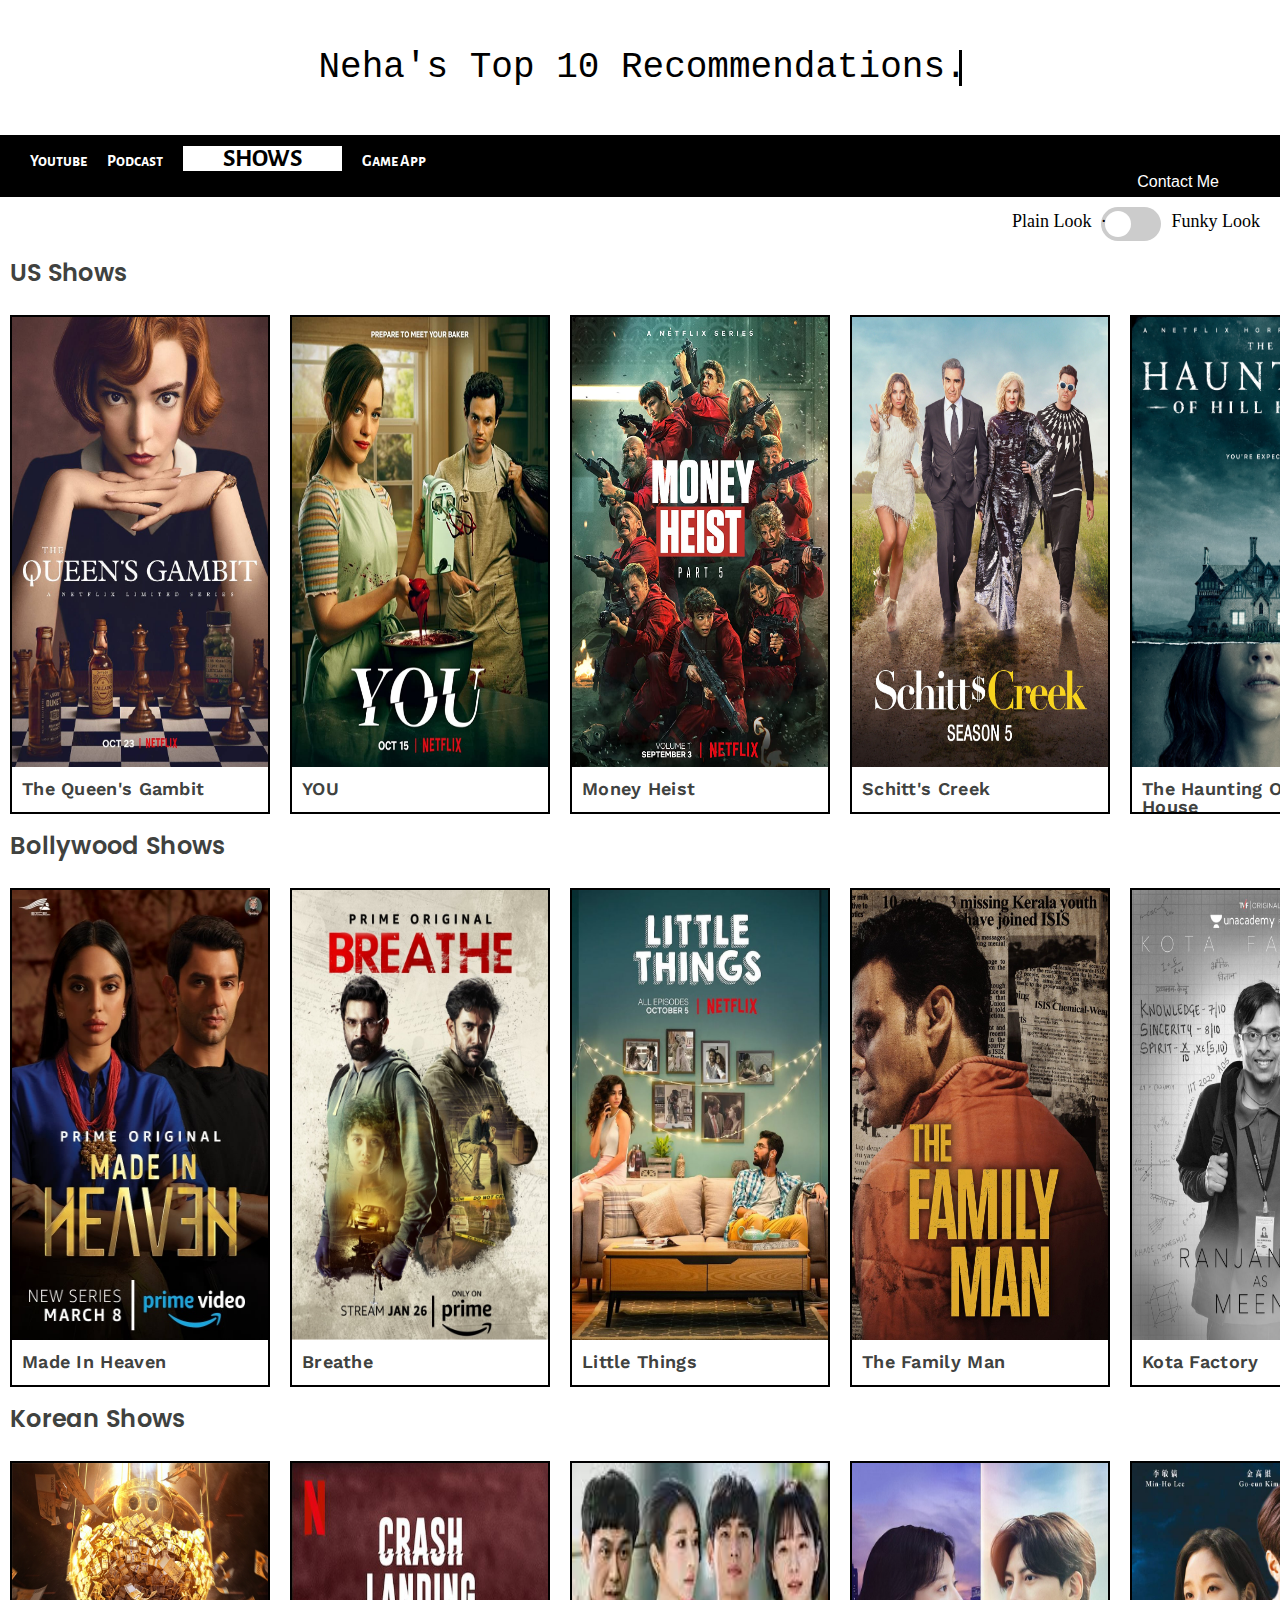
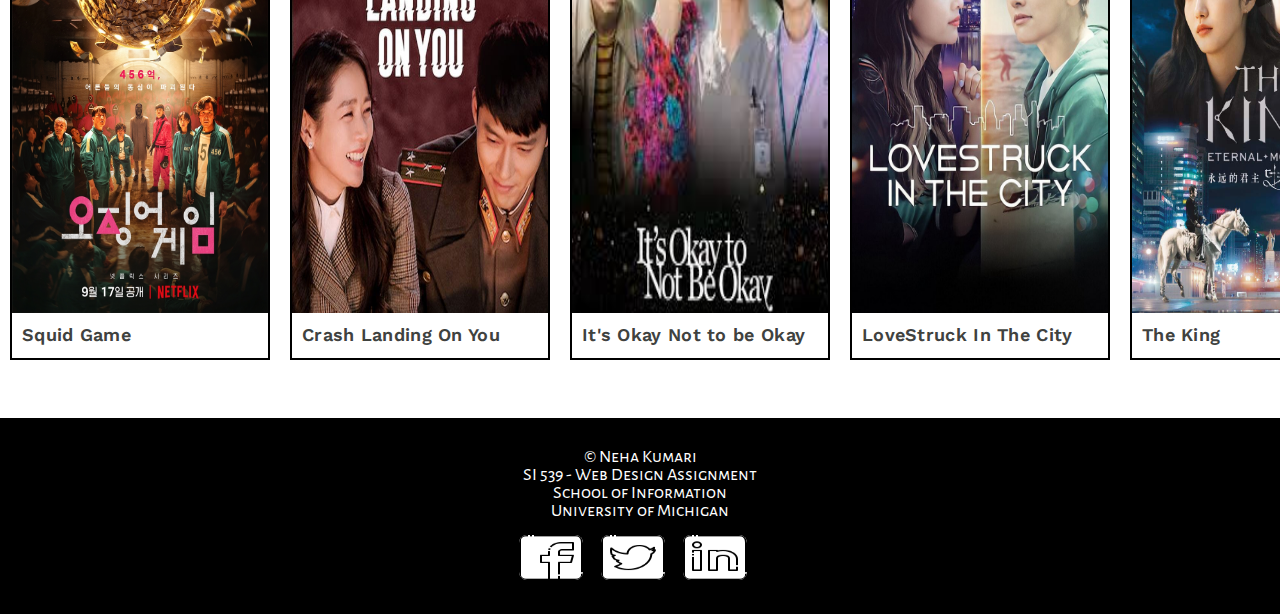
<file: shows.html>
<!DOCTYPE html>
<html lang="en">

<head>
    <!-- Global site tag (gtag.js) - Google Analytics -->
    <script async src="https://www.googletagmanager.com/gtag/js?id=UA-214434183-4"></script>
    <script>
        window.dataLayer = window.dataLayer || [];
        function gtag() { dataLayer.push(arguments); }
        gtag('js', new Date());

        gtag('config', 'UA-214434183-4');
    </script>

    <meta charset="utf-8">
    <meta name="viewport" content="width=device-width, initial-scale=1.0">
    <link rel="stylesheet" type="text/css" href="css/html5reset.css">
    <link rel="stylesheet" type="text/css" href="css/style.css">
    <link href="https://fonts.googleapis.com/css?family=Poppins:400,600" rel="stylesheet">
    <link href="https://fonts.googleapis.com/css?family=Work+Sans" rel="stylesheet">
    <link rel="stylesheet" href="https://fonts.googleapis.com/css?family=Alegreya%20Sans%20SC">

    <link rel="shortcut icon" type="image/png" href="images/common/number_10.jpeg" />
    <title>Web Series</title>
</head>

<body>
    <div class="container">
        <a href="#shows-container" class="skip">Skip to Main Content</a>
        <header>
            <!-- <img src="images/common/neha_header.png" alt="" class="logo-title"> -->
            <div class="banner">
                <div class="typing">
                    Neha's Top 10 Recommendations.
                </div>
            </div>
            <div class="background">
                <nav>
                    <ul>
                        <li><a href="index.html">Youtube</a></li>
                        <li><a href="podcast.html">Podcast</a></li>
                        <li class="highlighted"><a href="shows.html">Shows</a></li>
                        <li><a href="apps.html">Game App</a></li>
                    </ul>
                    <div class="side">
                        <button class="know_more">Contact Me</button>
                        <div id="my_modal" class="modal ">
                            <div class="modal-content effect">
                                <span class="close"> &times;</span>
                                <div class="form_img">
                                    <img src="images/common/me.jpg" alt="neha's photo" />
                                </div>
                                <div class="text">
                                    <p>Hi, I am Neha Kumari</p>
                                    <p>I am a first year graduate student at the University of Michigan, pursing
                                        master's in information
                                        science,
                                        human computer interaction pathway.</p>
                                    <p>To learn about my journey, kindly send me your details and I shall contact you.
                                        Thanks</p>
                                </div>
                                <div>
                                    <form action="https://formspree.io/f/mjvlbnzk" method="POST">
                                        <fieldset>
                                            <legend>Your details</legend>
                                            <ol>
                                                <li>
                                                    <label for="name">Name</label>
                                                    <input id="name" name="name" type="text"
                                                        placeholder="First and last name" required autofocus>
                                                </li>
                                                <li>
                                                    <label for="email">Email</label>
                                                    <input id="email" name="email" type="email"
                                                        placeholder="example@domain.com" required>
                                                </li>
                                                <li>
                                                    <label for="phone">Phone</label>
                                                    <input id="phone" type="text" class="form-control bfh-phone"
                                                        data-format="+1 (ddd) ddd-dddd" placeholder="+1 (ddd) ddd-dddd"
                                                        id="phone">
                                                </li>
                                            </ol>
                                        </fieldset>
                                        <fieldset>
                                            <button type=submit class="button">Submit</button>
                                        </fieldset>
                                </div>
                            </div>
                        </div>
                    </div>
                </nav>
            </div>
        </header>

        <main id="shows-container">
            <div class="toggel-space">
                <span class="toggel-label">Plain Look</span>
                <label class="switch" for="switch">
                    <input type="checkbox" onchange="applyfilter()" id="switch" label="">
                    <span class="slider round"> . </span>
                </label>
                <span class="toggel-label">Funky Look</span>
            </div>
            <div>
                <h1> US Shows </h1>
            </div>
            <div class="scrolling-wrapper" tabindex="0">
                <div class="card">
                    <img src="images/shows/queens_gambit.jpg" alt="queen gambit's thumbnail photo" />
                    <h2>The Queen's Gambit</h2>
                </div>
                <div class="card">
                    <img src="images/shows/you.jpg" alt="you's thumbnail photo" />
                    <h2>YOU</h2>
                </div>
                <div class="card">
                    <img src="images/shows/money_heist.jpg" alt="money heist's thumbnail photo" />
                    <h2>Money Heist</h2>
                </div>
                <div class="card">
                    <img src="images/shows/schitt_creek.jpeg" alt="schitt creek's thumbnail photo" />
                    <h2>Schitt's Creek</h2>
                </div>
                <div class="card">
                    <img src="images/shows/haunting_hill_house.jpg" alt="haunting of hill house's thumbnail photo" />
                    <h2>The Haunting Of Hill House</h2>
                </div>
                <div class="card">
                    <img src="images/shows/friends.jpg" alt="friends's thumbnail photo" />
                    <h2>Friends</h2>
                </div>
                <div class="card">
                    <img src="images/shows/the_crown.jpeg" alt="the crown's thumbnail photo" />
                    <h2>The crown</h2>
                </div>
                <div class="card">
                    <img src="images/shows/black_mirror.jpg" alt="black mirror's thumbnail photo" />
                    <h2>Black Mirror</h2>
                </div>
                <div class="card">
                    <img src="images/shows/masterchef.jpg" alt="masterchef's thumbnail photo" />
                    <h2>Masterchef Australia</h2>
                </div>
                <div class="card">
                    <img src="images/shows/big_bang.jpeg" alt="the big bang theory's thumbnail photo" />
                    <h2>The Big Bang theory</h2>
                </div>
            </div>

            <div>
                <h1> Bollywood Shows </h1>
            </div>
            <div class="scrolling-wrapper" tabindex="0">
                <div class="card">
                    <img src="images/shows/heaven.jpeg" alt="made in heaven's thumbnail photo" />
                    <h2>Made In Heaven</h2>
                </div>
                <div class="card">
                    <img src="images/shows/breathe.jpg" alt="breathe's thumbnail photo" />
                    <h2>Breathe</h2>
                </div>
                <div class="card">
                    <img src="images/shows/little_things.jpeg" alt="little things's thumbnail photo" />
                    <h2>Little Things</h2>
                </div>
                <div class="card">
                    <img src="images/shows/the_family_man.jpeg" alt="the family man's thumbnail photo" />
                    <h2>The Family Man</h2>
                </div>
                <div class="card">
                    <img src="images/shows/kota_factory.jpeg" alt="kota factory's thumbnail photo" />
                    <h2>Kota Factory</h2>
                </div>
                <div class="card">
                    <img src="images/shows/mismatched.jpg" alt="mismatched's thumbnail photo" />
                    <h2>Mismatched</h2>
                </div>
                <div class="card">
                    <img src="images/shows/ray.jpeg" alt="rays's thumbnail photo" />
                    <h2>Ray</h2>
                </div>
                <div class="card">
                    <img src="images/shows/one_mic_stand.jpeg" alt="one mic stand's thumbnail photo" />
                    <h2>One Mic Stand</h2>
                </div>
                <div class="card">
                    <img src="images/shows/masaba_masaba.jpg" alt="masaba masaba's thumbnail photo" />
                    <h2>Masaba Masaba</h2>
                </div>
                <div class="card">
                    <img src="images/shows/agent_bollywood.jpg" alt="call my agent bollywood's thumbnail photo" />
                    <h2>Call My Agent Bollywood</h2>
                </div>
            </div>

            <div>
                <h1> Korean Shows </h1>
            </div>
            <div class="scrolling-wrapper" tabindex="0">
                <div class="card">
                    <img src="images/shows/squid_game.jpeg" alt="squid game's thumbnail photo" />
                    <h2>Squid Game</h2>
                </div>
                <div class="card">
                    <img src="images/shows/crash_landing.jpg" alt="crash landing on you's thumbnail photo" />
                    <h2>Crash Landing On You</h2>
                </div>
                <div class="card">
                    <img src="images/shows/its_okay_not_to_be_okay.jpeg"
                        alt="its okay not to be okay's thumbnail photo" />
                    <h2>It's Okay Not to be Okay</h2>
                </div>
                <div class="card">
                    <img src="images/shows/lovestruck_in_city.jpeg" alt="lovestruck in city's thumbnail photo" />
                    <h2>LoveStruck In The City</h2>
                </div>
                <div class="card">
                    <img src="images/shows/the_king.jpg" alt="the king's thumbnail photo" />
                    <h2>The King</h2>
                </div>
                <div class="card">
                    <img src="images/shows/boys_over_flower.jpeg" alt="boys over flowers's thumbnail photo" />
                    <h2>Boys Over Flowers</h2>
                </div>
                <div class="card">
                    <img src="images/shows/itaewon.jpeg" alt="itaewon class's thumbnail photo" />
                    <h2>Itaewon Class</h2>
                </div>
                <div class="card">
                    <img src="images/shows/legend_of_blue_sea.jpeg" alt="legend of blue sea's thumbnail photo" />
                    <h2>The Legend Of Blue Sea</h2>
                </div>
                <div class="card">
                    <img src="images/shows/my_shy_boss.jpeg" alt="my shy boss's thumbnail photo" />
                    <h2>My Shy Boss</h2>
                </div>
                <div class="card">
                    <img src="images/shows/stranger.jpg" alt="stranger's thumbnail photo" />
                    <h2>Stranger</h2>
                </div>
            </div>
        </main>

        <footer class="footer">
            <p>
                &copy; Neha Kumari <br /> SI 539 - Web Design Assignment <br />
                School of Information <br /> University of Michigan <br />
            </p>
            <div>
                <span><img src="images/common/facebook.png" alt="facebook's thumbnail photo" />
                </span>
                <span><img src="images/common/twitter.png" alt="twitter's thumbnail photo" />
                </span>
                <span><img src="images/common/linkedin.png" alt="linkedin's thumbnail photo" />
                </span>
            </div>
        </footer>

    </div>
    <script src="dist/mixitup.min.js"></script>
    <script>

        var containerEl = document.querySelector('#shows-container');
        var mixer = mixitup(containerEl);

        //modal changes
        var modal = document.getElementById("my_modal");
        var btn = document.getElementsByClassName("know_more")[0];
        var span = document.getElementsByClassName("close")[0];
        btn.onclick = function () {
            modal.style.display = "block";
        }

        span.onclick = function () {
            modal.style.display = "none";
        }

        // close modal if user click outside the modal.
        window.onclick = function (event) {
            if (event.target == modal) {
                modal.style.display = "none";
            }
        }

        function applyfilter() {
            var toggle_switch = document.getElementById("switch");
            if (toggle_switch.checked) {
                containerEl.classList.add('show_effect');
            } else {
                containerEl.classList.remove('show_effect');
            }
        }

    </script>
</body>

</html>
</file>
<file: css/style.css>
html{
  scroll-behavior: smooth;
}

body{
  background-color: #fff;
  font-size: 18px;
  margin: 0;
  padding: 0;
}

.background {
  background-color: black;
  display: flex;
  /* justify-content: space-between;
  flex-direction: column; */
}

.banner {
  height: 15vh;
  /*This part is important for centering*/
  display: flex;
  align-items: center;
  justify-content: center;
}

.typing {
  width: 100%;
  animation: typing 2s steps(22), blink .5s step-end infinite alternate;
  white-space: nowrap;
  overflow: hidden;
  border-right: 3px solid;
  font-family: monospace;
  font-size: 2em;
}

@keyframes typing {
  from {
    width: 0;
  }
}
    
@keyframes blink {
  50% {
    border-color: transparent;
  }
}

.container header {
  position: sticky;
  background-color: white;
  z-index: 99;
  top: 0px;
}

body a.skip{
  left: 0;
  padding: 6px;
  position: absolute;
  top: -40px;
  -webkit-transition: top 1s ease-out;
  transition: top 1s ease-out;
  z-index: 1;
}

body a.skip:focus{
    top: 20px;
    color: white;
    background-color: black;
    z-index: 199;
    text-decoration-style: solid;
}

.logo-title {
  animation-name: slidein;
  animation-duration: 2s;
  /* padding: 1rem 0rem; */
}

.main-title {
  width: 425px;
  padding: 1rem 0rem;
}


@keyframes slidein {
  from {
    width: 160px;
    opacity: 0;
  }
  to {
    width: 400px;
    opacity: 1;
  }
}

nav ul{
  list-style-type: none;
}

nav li{
  display: inline;
  padding-right: 20px;
}

nav{
  padding: 5px 5px;    
  text-align: center; 
  /* font-size: 1rem;  */
  /* border-bottom: 3px solid #212121; */
  font-family: "Alegreya Sans SC", serif;
}

nav a{
  font-size: 1rem;
  color: #fff;
  font-weight: bold;
  text-decoration: none;
  background-color: #000;
}

.side {
  display: none;
}

.highlighted a {
  background-color: #fff;
  color: #000;
  text-transform: uppercase;
  padding: 0rem 0.5rem;
  text-decoration: dotted black;
  padding-bottom: 7px;
  /* box-shadow: 0 1px 10px 0 rgb(255 255 255 / 50%); */
}

nav a:focus {
  outline-color: transparent;
}

header nav a:hover {
  text-decoration: underline;
  /* text-transform: uppercase; */
  background-color: #fff;
  color: #000;
}

nav a:active {
  /* text-decoration: dotted; */
  border-bottom: px floralwhite dotted;
}

h1 {
  font-family: Poppins, serif;
  font-size: 18px;
  font-weight: 600;
  letter-spacing: 0.3px;
  text-align: left;
  color: #40423f;
  padding: 10px 0px 10px 10px;
}

h2 {
  font-family: 'Work Sans', serif;
  font-size: 18px;
  font-weight: 600;
  letter-spacing: 0.3px;
  text-align: left;
  color: #40423f;
  padding: 10px 0px 10px 10px;
}

img {
  width: 100%;
  height: auto;
}

.footer {
  /* margin-top: 44px; */
  margin-top: 3rem;
  background-color: black;
  color: white;
  padding: 30px;
  text-align: center;
  font-family: "Alegreya Sans SC", serif;
}

.footer span img {
  width: 10vw;
  height: 10vh;
  border-radius: 8px;
  margin-top: 15px;
  margin-right: 15px;
  /* height: auto; */
  background: white;
}

/* youtube channel */

#youtube-container {
  display: grid;
  margin: auto;
  grid-template-columns: 1fr;
  grid-gap: 20px;
}

#youtube-container > div {
  overflow: hidden;
}

.box {
  border: #eb842c 3px solid;
  margin: 10px;
  border-radius: 20px;
  box-shadow: 0 1px 20px 0 rgb(0 0 0 / 50%);
}

 .a {
  margin-top: 15px;
}

.space {
  font-size: 2rem;
}

.common {
  padding-left: 10px;
  padding-top: 10px;
  width: 2rem;
}

.mins {
  display: inline-block;
  font-family: Poppins;
  font-size: 14px;
  font-weight: 500;
  letter-spacing: 0.3px;
  text-align: left;
  color: #4a4a4a;
  position: relative;
  bottom: 5px;
}

.description {
  font-family: Tahoma, cursive;
  font-size: 20px;
  line-height: 1.29;
  letter-spacing: 0.1px;
  text-align: left;
  color: #4a4a4a;
  padding: 10px 0px 10px 10px;
  border-bottom: 2px solid #4a4a4a;
}
.founder {
  font-family: 'Poppins';
  font-weight: bolder;
}

.container {
  margin: auto;
}

/* Podcast page */

#background-image{
  display:none;
}

.title {
  height: 85vh;
}

/* .effect {
  border: 0 solid transparent;
  transition: all 1.3s cubic-bezier(.17,.67,.35,.95);
} */

.effect:hover {
  box-shadow: 0px 0px 14px 0px rgb(0 0 0 / 20%);
}

#podcast-container p:hover {
    color: #000;
}

.podcast_common {
  object-fit: fill;
  background-repeat: no-repeat;
  position: absolute;
  opacity: 0.8;
}

.podcast {
  border-radius: 30px;
  background: #ffffff;
  padding: 20px;
  position: relative;
  top: 60vw;
  border: 2px solid black;
  background-color: #eee;
}

.podcast_title{
  font-family: Poppins;
  font-size: 20px;
  font-weight: 600;
  letter-spacing: 0.3px;
  text-align: center;
    /* text-decoration: underline; */
  color: #0a1007;
  padding: 10px 0px 15px 10px;
}

.podcast_text {
  margin: 0px 10px;
  padding: 0px;
  text-align: center;
  color: #000;
  font-family: 'Tahoma', cursive;;
  font-size: 21px;
}

/* shows webpage */

.scrolling-wrapper {
  display: flex;
  flex-wrap: nowrap;
  overflow-x: auto;
  padding-top: 10px;
}

.scrolling-wrapper:focus, .scrolling-wrapper:hover {
  box-shadow: 0 1px 20px 0 rgb(0 0 0 / 50%);
}

.scrolling-wrapper .card {
  flex: 0 0 auto;
}

#shows-container h1{ 
  font-size: 1.5rem;
}

.card {
  width: 50vw;
  height: 50vh;
  margin: 10px;
  border: 2px solid black;
  overflow: hidden;
}
.card:focus {
  
}
.card h2 {
  padding: 10px 0px 10px 10px;
  height: 5vh;
}
.card img { height: 42vh;}

.toggel-space {
  display: flex;
  justify-content: flex-end;
  padding: 10px;
}

.toggel-label {
  padding: 5px 10px 0px 10px;
}

.show_effect {
  filter: hue-rotate(280deg)saturate(1);
}

.switch {
  position: relative;
  display: inline-block;
  width: 60px;
  height: 34px;
}

.switch input { 
  opacity: 0;
  width: 0;
  height: 0;
}

.slider {
  position: absolute;
  cursor: pointer;
  top: 0;
  left: 0;
  right: 0;
  bottom: 0;
  background-color: #ccc;
  -webkit-transition: .4s;
  transition: .4s;
}

.slider:before {
  position: absolute;
  content: "";
  height: 26px;
  width: 26px;
  left: 4px;
  bottom: 4px;
  background-color: white;
  -webkit-transition: .4s;
  transition: .4s;
}

input:checked + .slider {
  background-color: #2196F3;
}

input:focus + .slider {
  box-shadow: 0 0 1px #2196F3;
}

input:checked + .slider:before {
  -webkit-transform: translateX(26px);
  -ms-transform: translateX(26px);
  transform: translateX(26px);
}

/* Rounded sliders */
.slider.round {
  border-radius: 34px;
}

.slider.round:before {
  border-radius: 50%;
}

/* game app*/

#app-container{
  display: grid;
  margin: auto;
  grid-template-rows: auto auto auto auto auto auto auto auto auto auto;
  row-gap: 15px;
  grid-template-columns: 1fr 1fr 1fr 1fr;
}

#app-container > div{
  overflow: hidden;
}

.app-text{
  background-color: rgba(255, 255, 255, .8);
  padding: 5px;
  align-self: center; 
}

#app-container .description {
  font-size: 0.8rem;
  border-bottom: none;
  color: #000;
  padding: 0px 5px 0px 5px;
  font-family:'Work Sans', serif;
}

#app-container h1 {
  color: #000;
}

.first-image{
  /* background-image: url(images/app/uno.png); */
  grid-column: 1 / -1;
  max-height: 700px;
  grid-row: 2 / span 1;
}

.first{
 grid-column: 3 / span 2;
 grid-row: 2 / span 1;
}

.second-image{
  grid-column: 1 / -1;
  max-height: 700px;
  grid-row: 3 / span 1;
}

.second{
 grid-column: 1 / span 2;
 grid-row: 3 / span 1;
}

.third-image{
  grid-column: 1 / -1;
  max-height: 700px;
  grid-row: 4 / span 1;
}

.third{
 grid-column: 3 / span 2;
 grid-row: 4 / span 1;
}

.fourth-image{
  grid-column: 1 / -1;
  max-height: 700px;
  grid-row: 5 / span 1;
}

.fourth{
 grid-column: 1 / span 2;
 grid-row: 5 / span 1;
}

.fifth-image{
  grid-column: 1 / -1;
  max-height: 700px;
  grid-row: 6 / span 1;
}

.fifth{
 grid-column: 3 / span 2;
 grid-row: 6 / span 1;
}

.sixth-image{
  grid-column: 1 / -1;
  max-height: 700px;
  grid-row: 7 / span 1;
}

.sixth{
 grid-column: 1 / span 2;
 grid-row: 7 / span 1;
}

.seventh-image{
  grid-column: 1 / -1;
  max-height: 700px;
  grid-row: 8 / span 1;
}

.seventh{
 grid-column: 3 / span 2;
 grid-row: 8 / span 1;
}

.eigth-image{
  grid-column: 1 / -1;
  max-height: 700px;
  grid-row: 9 / span 1;
}

.eigth{
 grid-column: 1 / span 2;
 grid-row: 9 / span 1;
}

.ninth-image{
  grid-column: 1 / -1;
  max-height: 700px;
  grid-row: 10 / span 1;
}

.ninth{
 grid-column: 3 / span 2;
 grid-row: 10 / span 1;
}

.tenth-image{
  grid-column: 1 / -1;
  max-height: 700px;
  grid-row: 11 / span 1;
}

.tenth{
 grid-column: 1 / span 2;
 grid-row: 11 / span 1;
}

@media screen and (prefers-reduced-motion: reduce){
  /*Turn off Animation*/
  .logo-title{
    animation: none;
    transition: none;
  }
}

/* Tablet View */

@media all and (min-width: 650px){

  .typing {
    width: 100%;
    animation: typing 2s steps(22), blink .5s step-end infinite alternate;
    white-space: nowrap;
    overflow: hidden;
    border-right: 3px solid;
    font-family: monospace;
    font-size: 2em;
  }
  
  @keyframes typing {
    from {
      width: 0;
    }
  }

  /* you tube page  */
  #youtube-container {
    display: grid;
    margin: auto;
    grid-template-columns: 1fr 1fr;
    grid-gap: 30px;
    margin: 15px;
  }

  #youtube-container .a {
    margin-top: 0px;
  }

  .box {
    box-shadow: none;
  }

  .description {
    background-color: rgb(74 71 71 / 14%);
  }

  @keyframes slidein {
    from {
      width: 160px;
      opacity: 0;
    }
    to {
      width: 900px;
      opacity: 1;
    }
  }

  /* podcast page */

  .title {
  height: 45vh;
  width: 87vw;
  background-color: #f0f1f3;
  margin: 30px;
  border-radius: 30px;
  border: 5px solid black;
  display: flex;
  flex-direction: row;
  align-items: center;
  flex-wrap: wrap;
  }
  
  .podcast_common > img{
    width: 30vw;
    height: 30vh;
    padding-left: 1.5rem;
  }

  .podcast {
    width: 50vw;
    align-items: center;
    background-color: rgba(247, 205,179,0.2);
    /* #f7ccb5; */
    border: 1px solid #626262;
    margin: 3px;
    padding: 10px 0 0 10px;
    top: 0vw;
    left: 35vw;
  }

  .podcast_common {
    opacity: 1;
    /* left: 0vh; */
    display: flex;
    align-items: flex-end;
    margin: 3px;
  }


  /* shows page */
  .card {
    width: 30vw;
    margin: 0px;
    border: 5px solid black;
  }

  /* game page */

  .first-image, .third-image, .fifth-image, .seventh-image, .ninth-image {
    grid-column: 2 / -1;
  }

  .second-image, .fourth-image, .sixth-image, .eigth-image, .tenth-image {
    grid-column: 1 / span 3;
  }

 #app-container .description {
   font-size: 1.4rem;
 }

 #app-container > img {
   opacity: 0.8;
 }

 h1 {
   font-size: 1.75rem;
 }

 .background nav {
   width: 100%;
   font-size: 2rem;
 }

 .background nav ul {
  display: flex;
  flex-direction: row;
  justify-content: space-evenly;
 }

.highlighted a {
  padding: 0rem 2.5rem;
  font-size: 25px;
  padding-bottom: 10px;
}

}

@media all and (min-width: 950px){
    header img{
      height: 23vh;
    }

    .typing {
      width: 50%;
      animation: typing 2s steps(22), blink .5s step-end infinite alternate;
      white-space: nowrap;
      overflow: hidden;
      border-right: 3px solid;
      font-family: monospace;
      font-size: 2em;
    }
    
    @keyframes typing {
      from {
        width: 0;
      }
    }

    @keyframes slidein {
      from {
        width: 160px;
        opacity: 0;
      }
      to {
        width: 1400px;
        opacity: 1;
      }
    }

    .footer span img {
      width: 5vw;
      height: 5vh;
    }

    .highlighted a {
      padding-bottom: 0px;
    }

    .background nav ul {
      justify-content: flex-start;
      padding-left: 25px;
    }

    #done {
      margin-top: 5px;
    }

    .each {
      padding-top: 10px;
    }

    .know_more {
      color: white;
      font-size: 1.5rem;
      justify-content: flex-end;
      background-color: #000;
      border: none;
      cursor: pointer;
      font-size: 1rem;
      display: inline-block;
    }

    fieldset ol {
      display: flex;
      justify-content: space-evenly;
    /* flex-direction: column; */
    }

    .select-filter {
      padding: 5px;
    }

    .label-filter {
      padding: 0px 13px;
    }

    .label-sort {
      padding: 0px 8px;
    }

    .select-sort, .select-sort-years {
    padding: 5px 10px;
    }

    .form_img {
      float: right;
      margin-top: 25px;
      margin-right: 40px;
      width: auto;
    } 

    .form_img img {
      height: 40vh;
    }

    .text {
      padding: 50px;
      width: 40vw;
      font-size:2rem;
      font-family: emoji;
    }

    .side {
      display: flex;
      justify-content: flex-end;
      padding: 0px 50px;
    }

    .modal {
      display:none;
      position: fixed;
      z-index: 1;
      cursor: pointer;
      padding-top:100px;
      left: 0px;
      top:0px;
      width: 100%;
      height: 100%;
      background-color: rgba(0,0,0,0.4);
    }

    .modal-content {
      background-color: #cfc1c1;
      margin: auto;
      padding: 20px;
      border: 1px solid #888;
      width: 80%;
      overflow: scroll;
      height: 55%;
    }

    .popup{
      position: relative;
      display: inline-block;
      cursor: pointer;
      user-select: none;
      color: #fff;
      font-size: 1.15rem;
      padding-right: 20px;
    }

    .popup .popuptext{
      visibility: hidden;
      width: 350px;
      height: 150px;
      background-color: #555;
      color: #fff;
      position: absolute;
      z-index: 1;
      top: 150%;
      right: 57%;
    }

    .popup .popuptext::after {
      content: "";
      position: absolute;
      left: 50%;
      top: -18%;
      transform: rotateZ(-180deg);
      margin-left: -5px;
      border-width: 15px;
      border-style: solid;
      border-color: #555 transparent transparent transparent;
    }

    .popup .show{
      visibility: visible;
      animation: fadeIn 1s;
    }

    @keyframes fadeIn {
      from {opacity: 0;}
      to {opacity: 1;}
    }

    .button {
      padding: 5px 50px;
      background-color: #545353;
      border: 0px;
      color: #fff;
      cursor: pointer;
      margin-top: 20px;
    }

    .close {
      color: #0c0b0b;
      float: right;
      font-size: 35px;
      font-weight: bolder;
    }

    .close:hover, .close:focus {
      color: #000;
      text-decoration: none;
      cursor:pointer;
    }

    #youtube-container { 
      grid-template-columns: 1fr 0.8fr 1fr;
    }

    .common{
      padding-left: 5px;
    }

    #app-container img {
      height: 50vh;
    }

    .first-image, .third-image, .fifth-image, .seventh-image, .ninth-image {
      grid-column: 3 / -1;
    }
  
    .second-image, .fourth-image, .sixth-image, .eigth-image, .tenth-image {
      grid-column: 1 / span 2;
    }

    .first-image, .first, .second-image, .second{
      grid-row: 2 / span 2;
      padding: 15px;
    }
    
    .third-image, .third, .fourth-image, .fourth{
      grid-row: 4 / span 2;
      padding: 15px;
    }
    
    .fifth-image, .fifth {
      grid-row: 6 / span 2;
      padding: 15px;
    }
    
    .sixth-image, .sixth{
      /* grid-column: 1 / -1;
      max-height: 700px; */
      width: 96%;
      grid-row: 6 / span 2;
      padding: 15px;
    }
    
    .seventh-image, .seventh, .eigth-image, .eigth{
      grid-row: 8 / span 2;
      width: 96%;
      padding: 15px;
    }
    
    .ninth-image, .ninth, .tenth-image, .tenth{
      grid-row: 10 / span 2;
      width: 96%;
      padding: 15px;
    }

    .card {
      width: 20vw;
      height: 55vh;
      margin: 10px;
      border: 2px solid black;
    }

    .card img {
      height: 50vh;
    }

    #container {
      display: grid;
      grid-template-columns: 50% 50%;
      width: 80%;
      margin: auto;
      /* padding: 40px; */
    }

    .title {
      width:80%;
      height: 47vh;
      background: transparent;
      /* transition-duration: 2s; */
      transform-style: preserve-3d;
    }

    .podcast_common, .podcast {
      display: flex;
      justify-content: center;
      left: 0vw;
      backface-visibility: hidden;
    }
     .podcast {
       background-color: lightblue;
       transform: rotateY(180deg);
       /* position:absolute; */
    }
    .podcast_common{
      /* background-color: pink; */
      position:absolute;
      margin:0px;
    }
     .title:hover, .title:focus-within {
      transform: rotateY(180deg);
      transition: transform 3s;
    }

    .podcast_common > img {
      width: 32vw;
      height: 42vh;
      border-radius: 27px;
      padding-left: 0px;
    }
    

    #background-image {
      display: block;
      width: 100vw;
      height: 50vh;
      background-attachment: fixed; /* Parallax effect */
      background-position: center; /* Parallax effect */
      background-size: inherit; /* Parallax effect */
      color: white;
      background-repeat-y: no-repeat;
      background-image: url(../images/common/background-waves.jpeg);
    }

    #background-text {
      color: black;
      font-size: 2rem;
      margin: auto;
      font-weight: bolder;
      width: 45%;
      display: flex;
      padding-top: 20rem;
      font-family: Helvetica, sans-serif;
    }

    @media screen and (prefers-reduced-motion: reduce){
      /*Turn off parallax*/
      #background-image{
        background-attachment: initial;
      }

      /*Turn off Animation*/
      .logo-title{
        animation: none;
        transition: none;
      }

      /*Turn off Flip*/
      .title:hover, .title:focus-within {
        transition: none;
      }

    }
}
</file>
